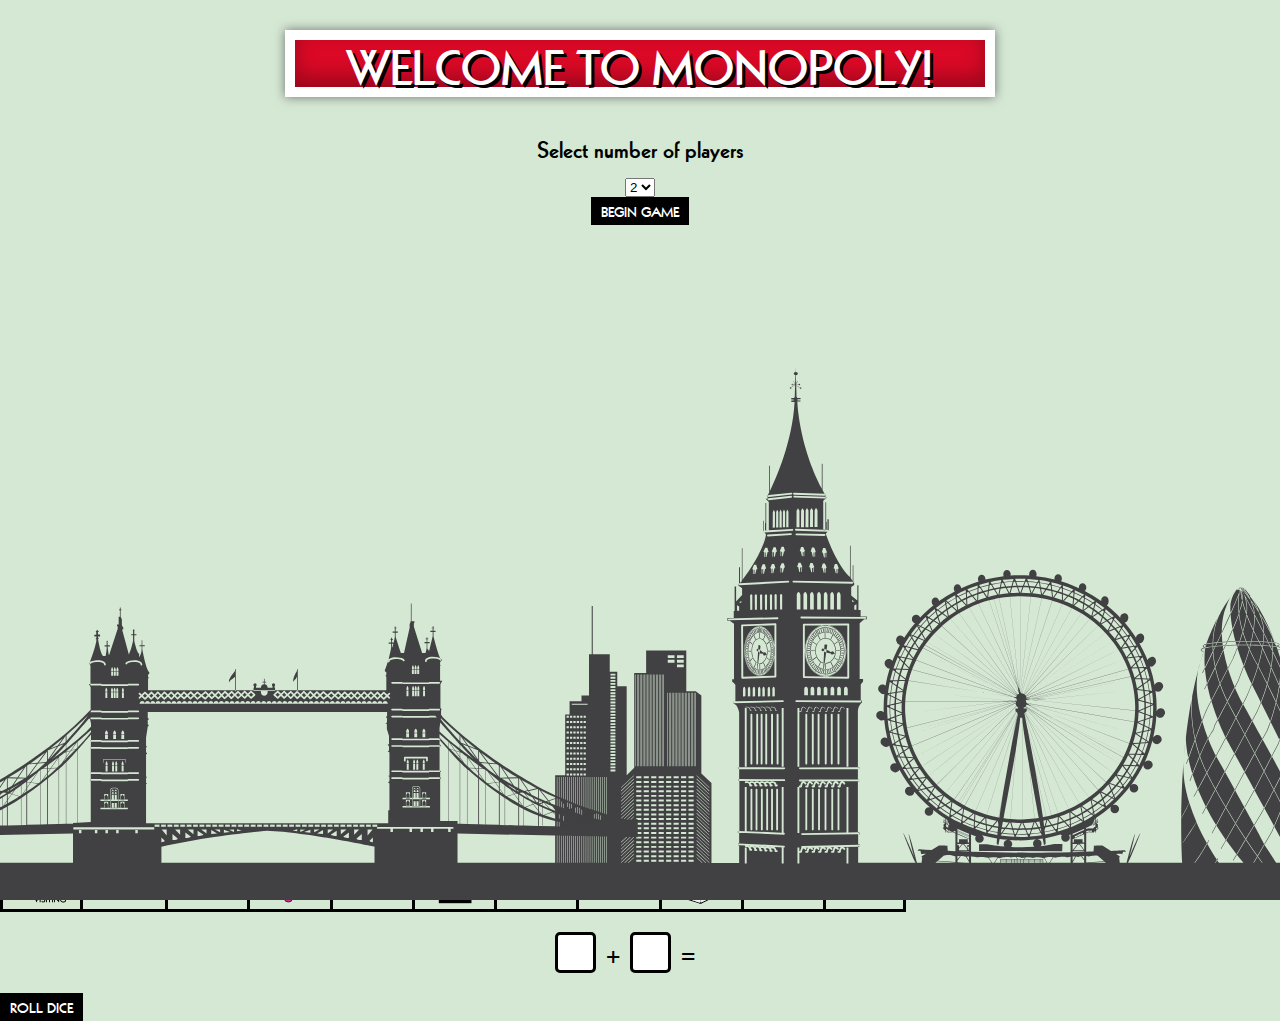
<file: index.html>
<!DOCTYPE html>
<html>
  <head>
    <meta charset="UTF-8">
    <title>Monopoly</title>
    <meta name="description" content="">
    <meta name="viewport" content="width=device-width,initial-scale=1,user-scalable=no">
    <!--<link rel="icon" href="favicon.png" type="image/x-icon"/>-->
    <link rel="stylesheet" href="style.css" type="text/css">
    

    

  </head>

  <body>

    <div id="board">
      <div class="row" id="south"></div>
      <div class="row" id="west"></div>
      <div class="row" id="north"></div>
      <div class="row" id="east"></div>

      <div id="token" class="token" position="0" area="south"></div>
    </div>

    <div id="dice-roll">
      <div id="dice-1" class="dice"></div>
      <span> + </span>
      <div id="dice-2" class="dice"></div>
      <span> = </span>
      <div>
        <span id="dice-total"></div>
      </div>
    </div>
    <span id="doubles" style="min-height: 2em;"></span>
    <button id="dice-roll-button">Roll dice</button>

    </div>


    <div id="jail-overlay">
      <div class="bars"></div>
      <div class="bars"></div>
    </div>


    <div id="new-player-overlay">
      <h1>WELCOME TO MONOPOLY!</h1>
      <p>Select number of players</p>
      <select id="no-of-players">
        <option value="2">2</option>
        <option value="3">3</option>
        <option value="4">4</option>
      </select>
      <button onclick=createPlayers()>Begin game</button>
    </div>

    <div id="player-summary">

    </div>
    
    <div id="popup">
      <div id="popup-inner">
        <img id="popup-close" src="images/close.svg">
        <div id="popup-message">Default popup message</div>
      </div>
    </div>

    <script src="monopoly.js"></script>
  </body>
</html>
</file>
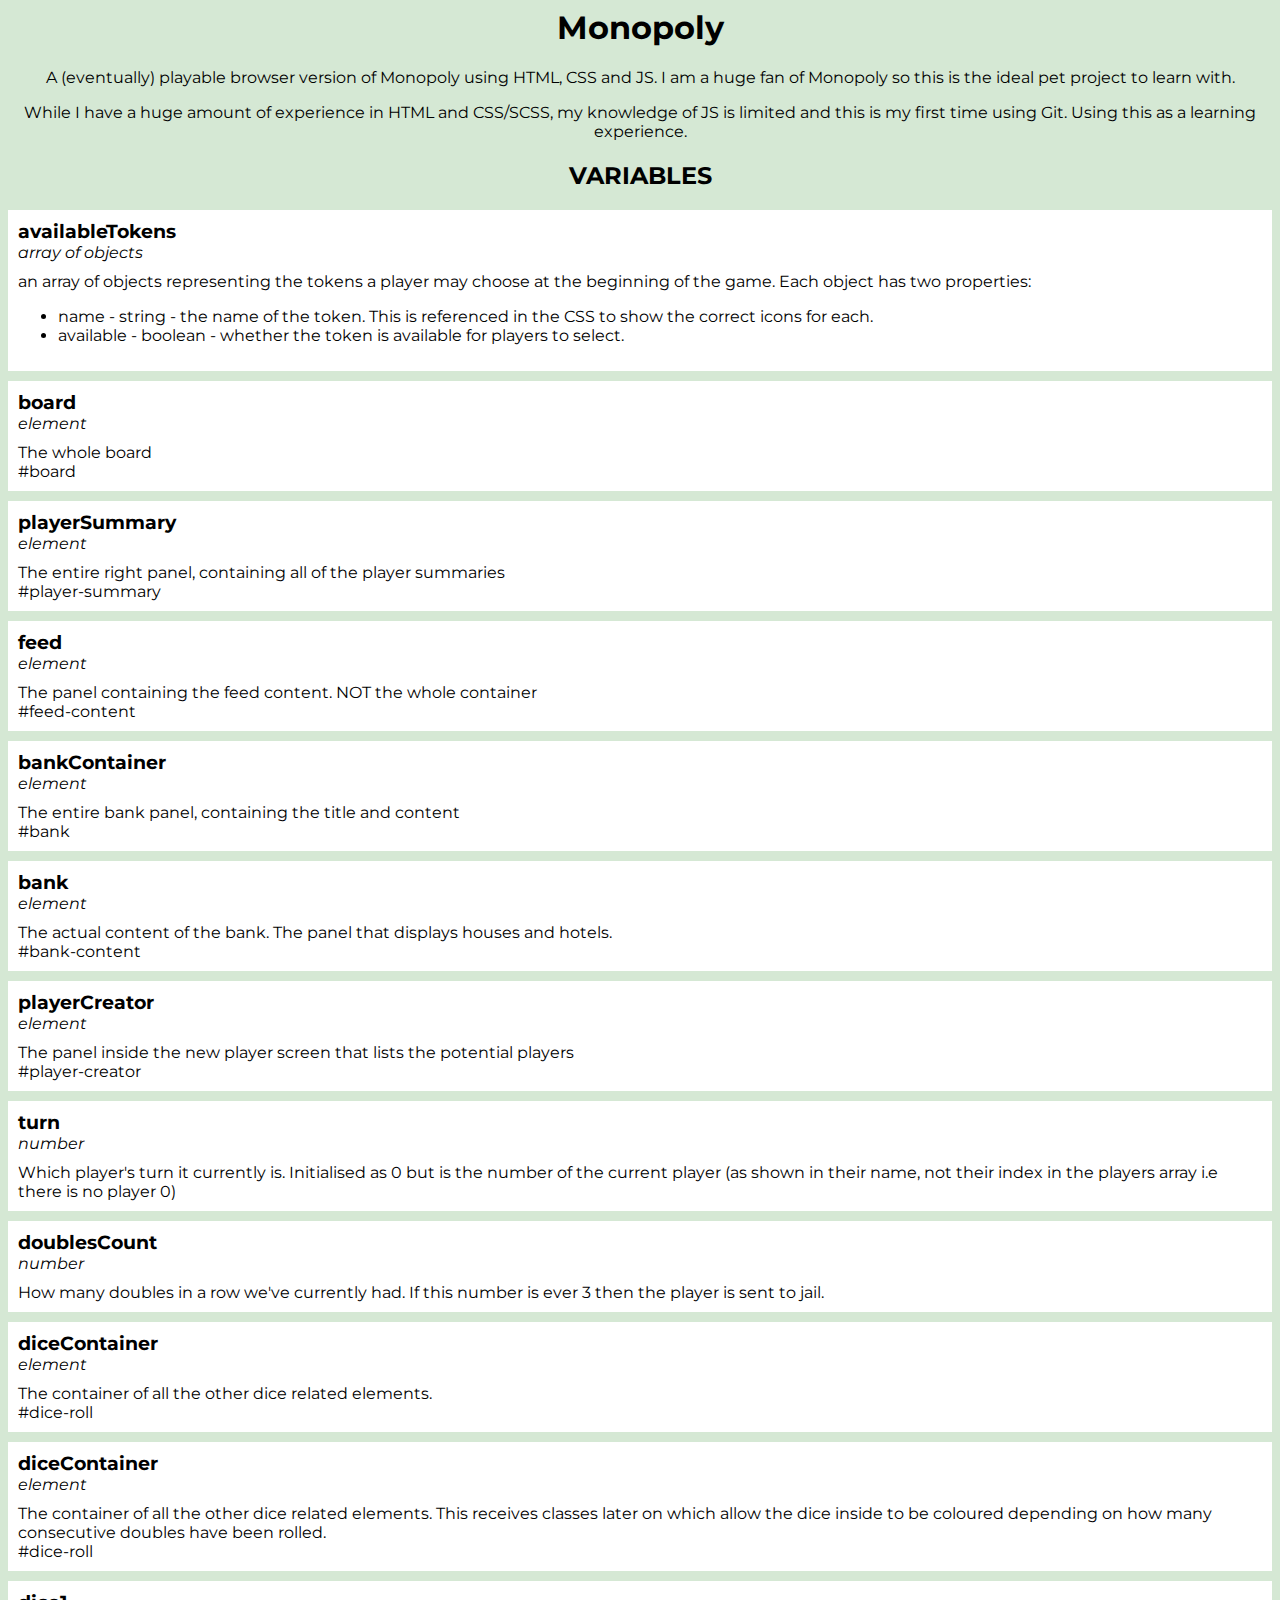
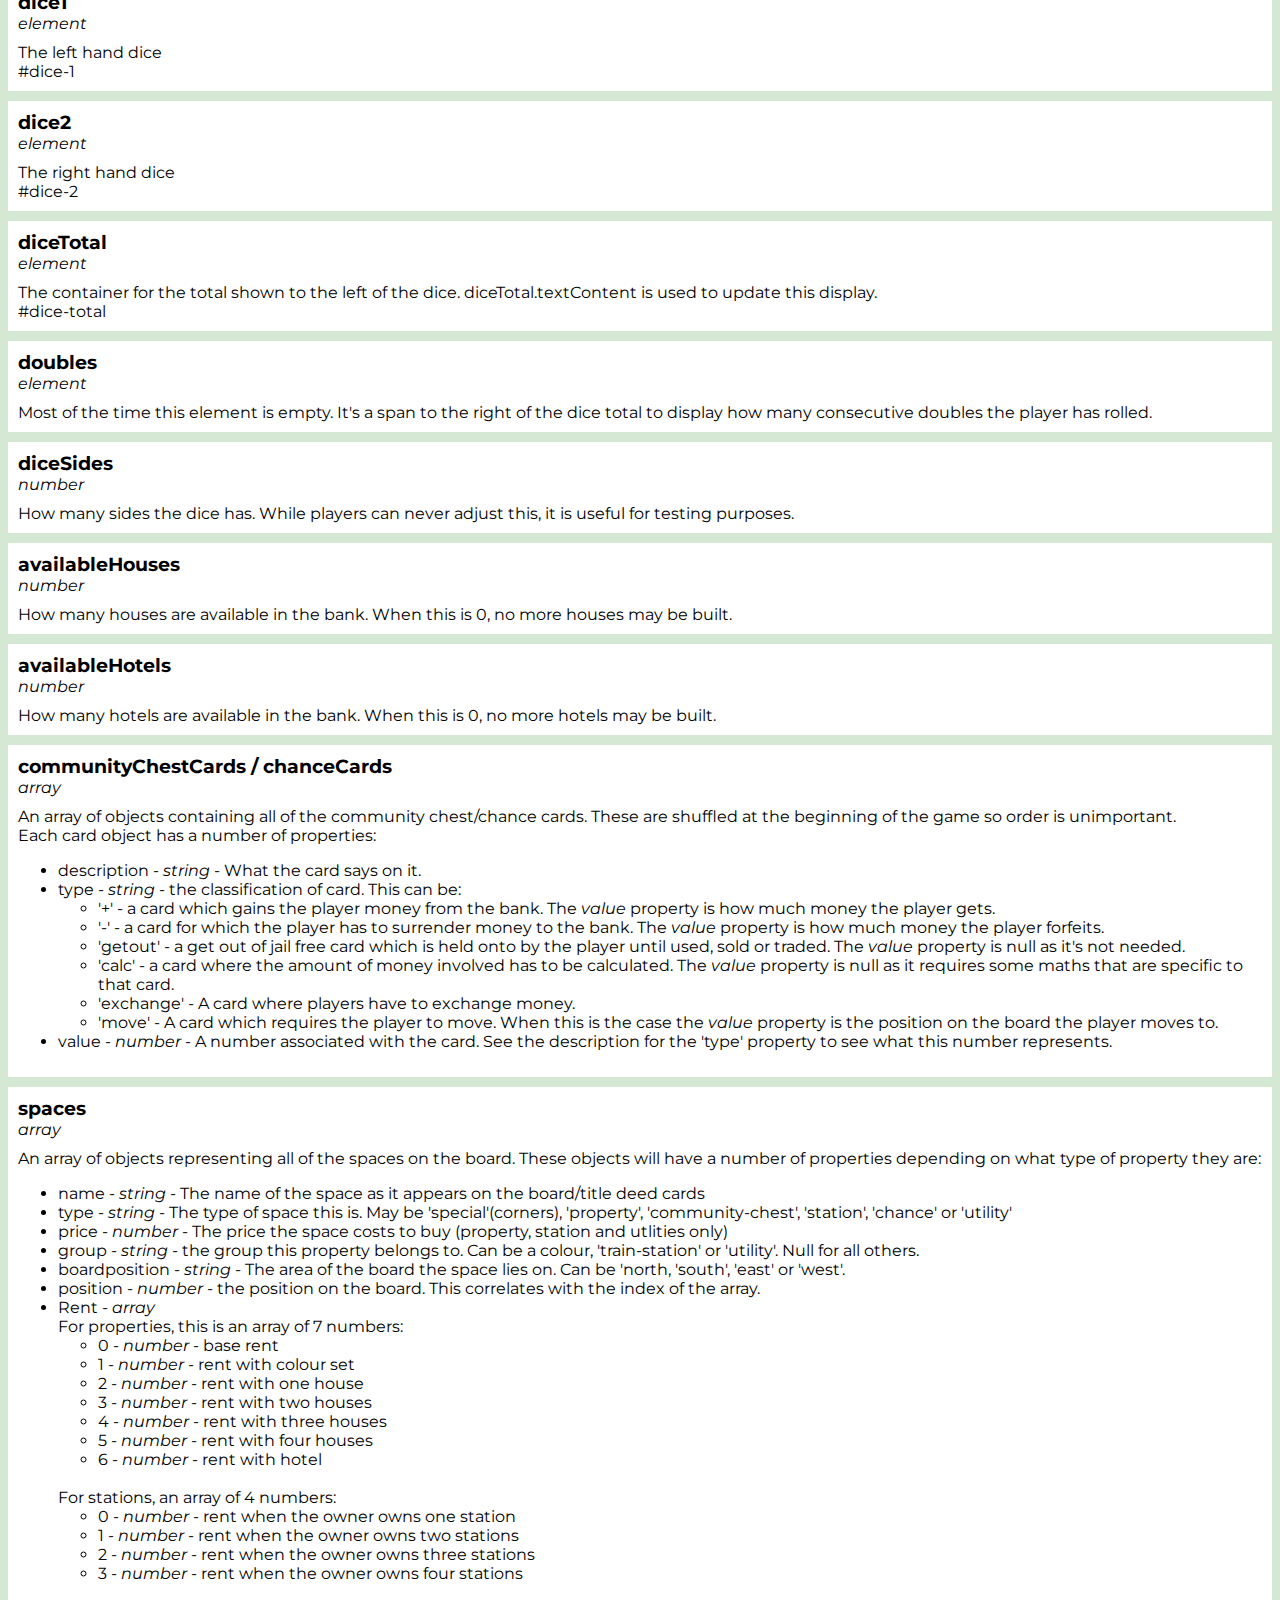
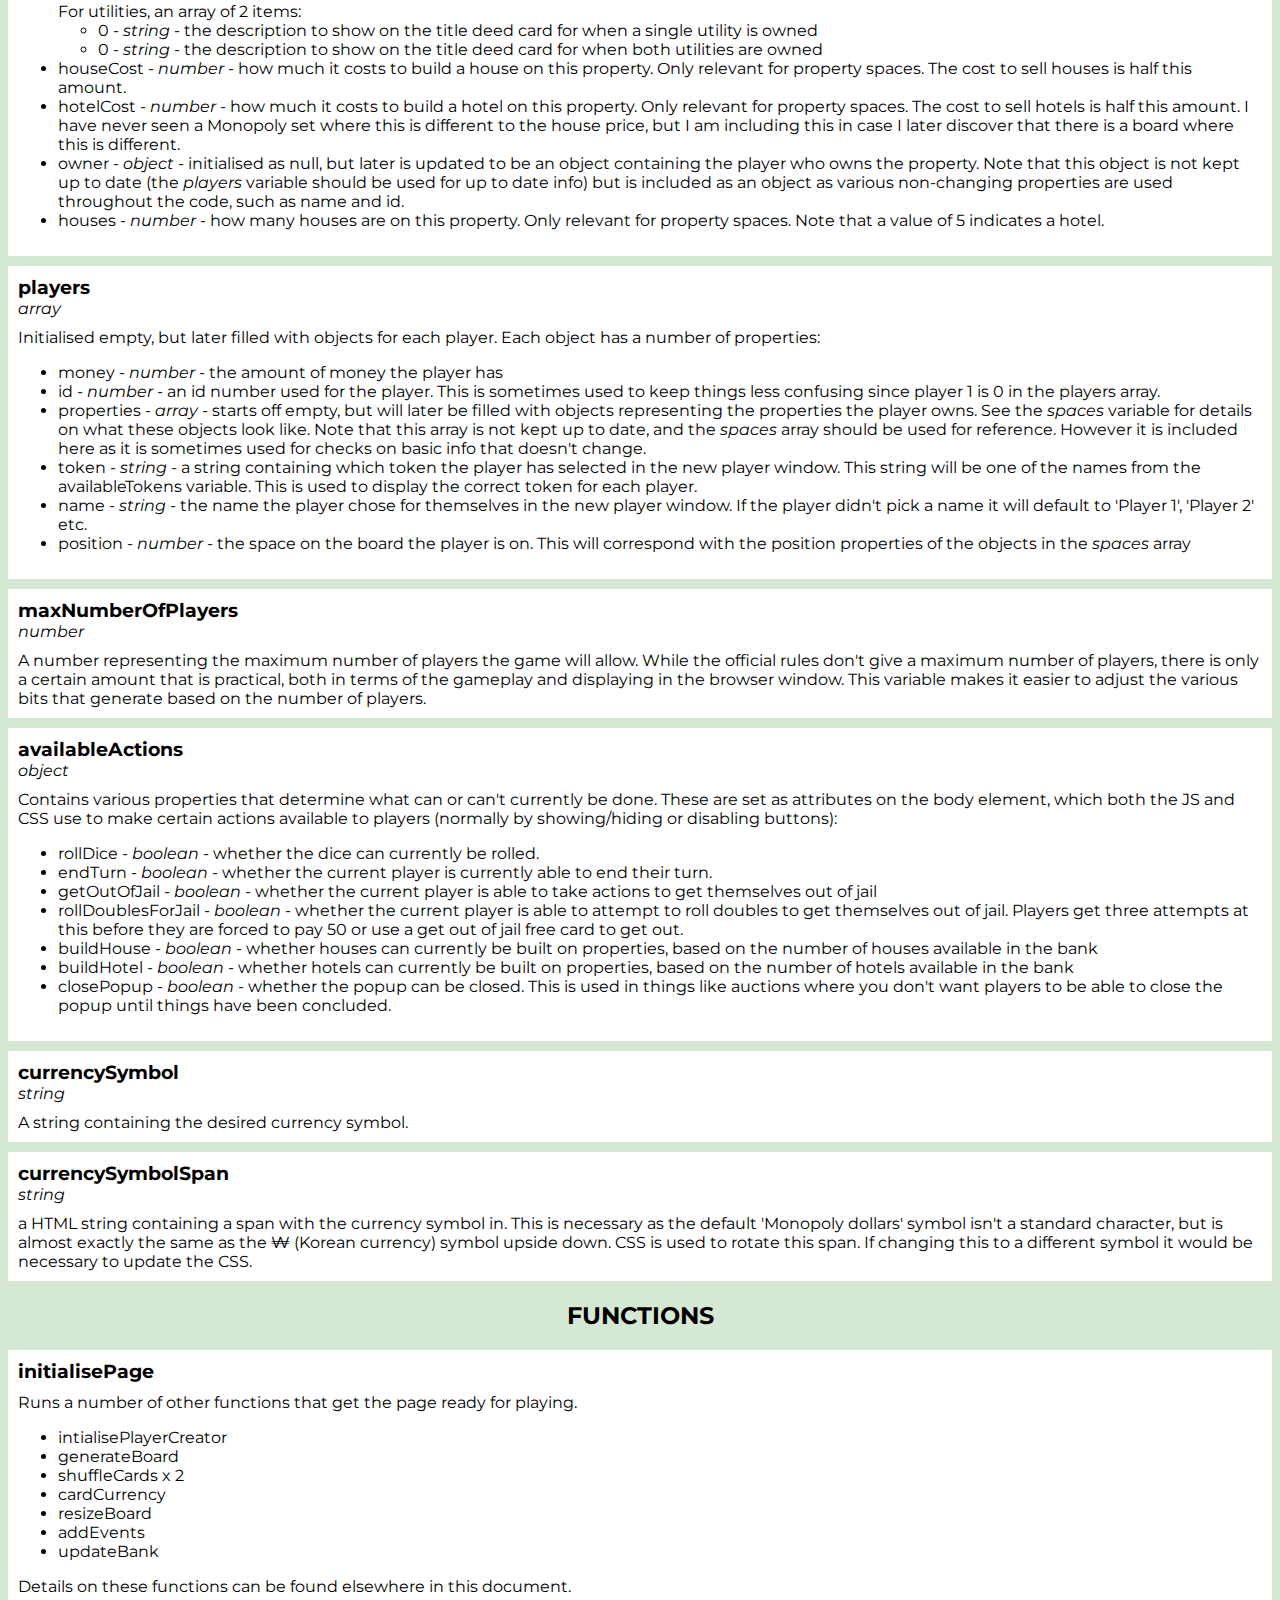
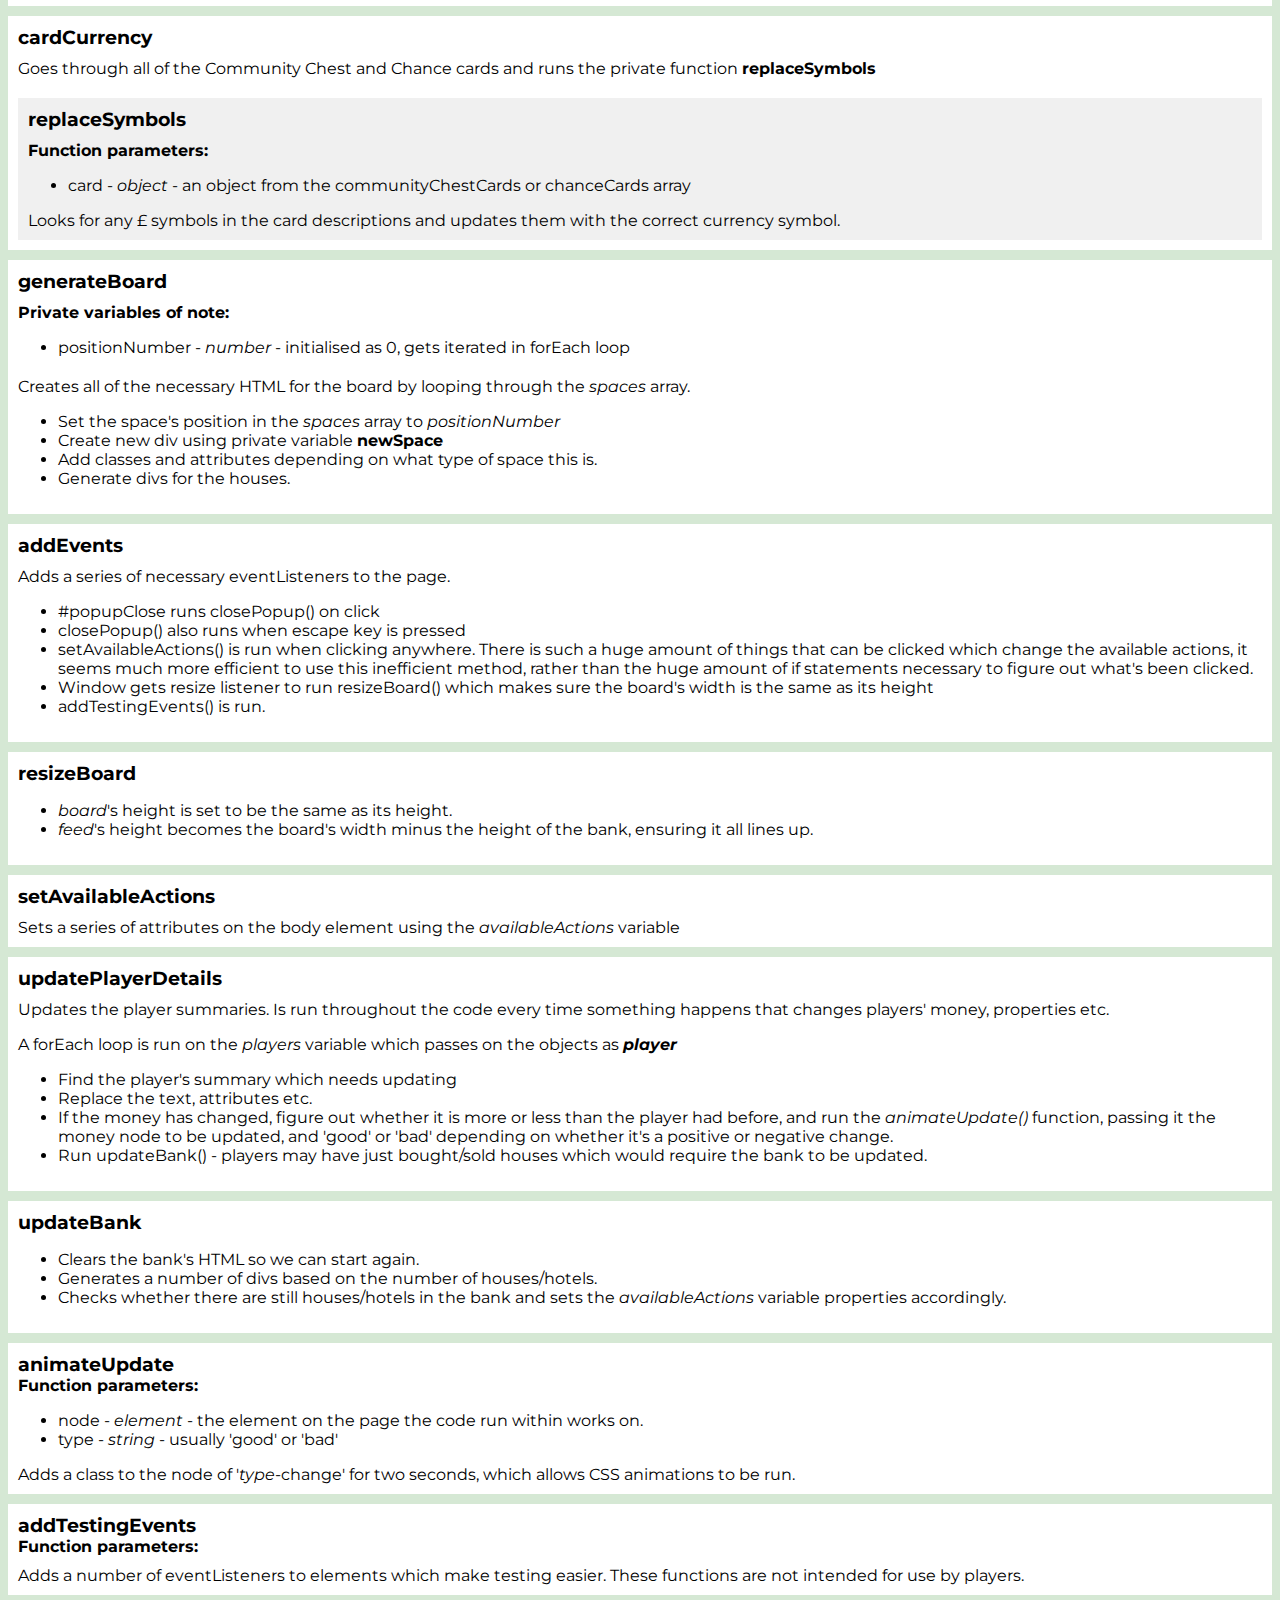
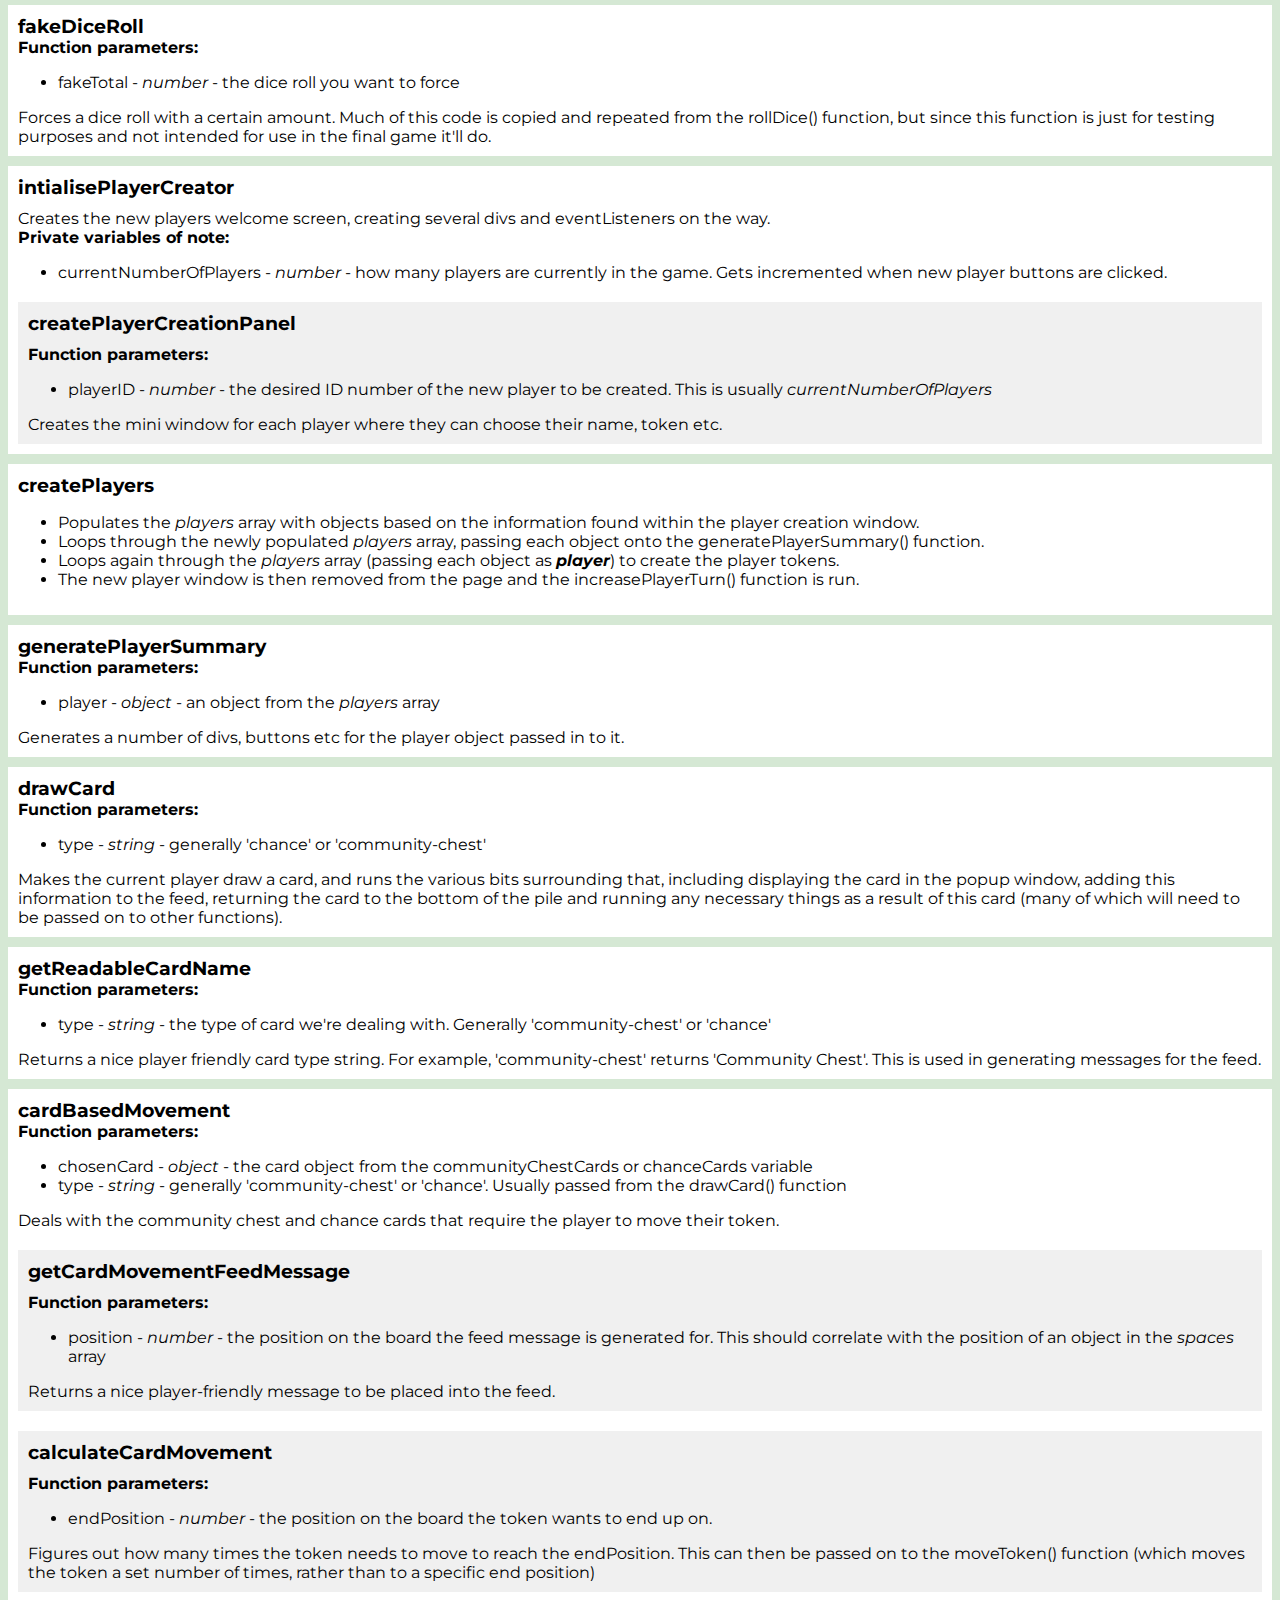
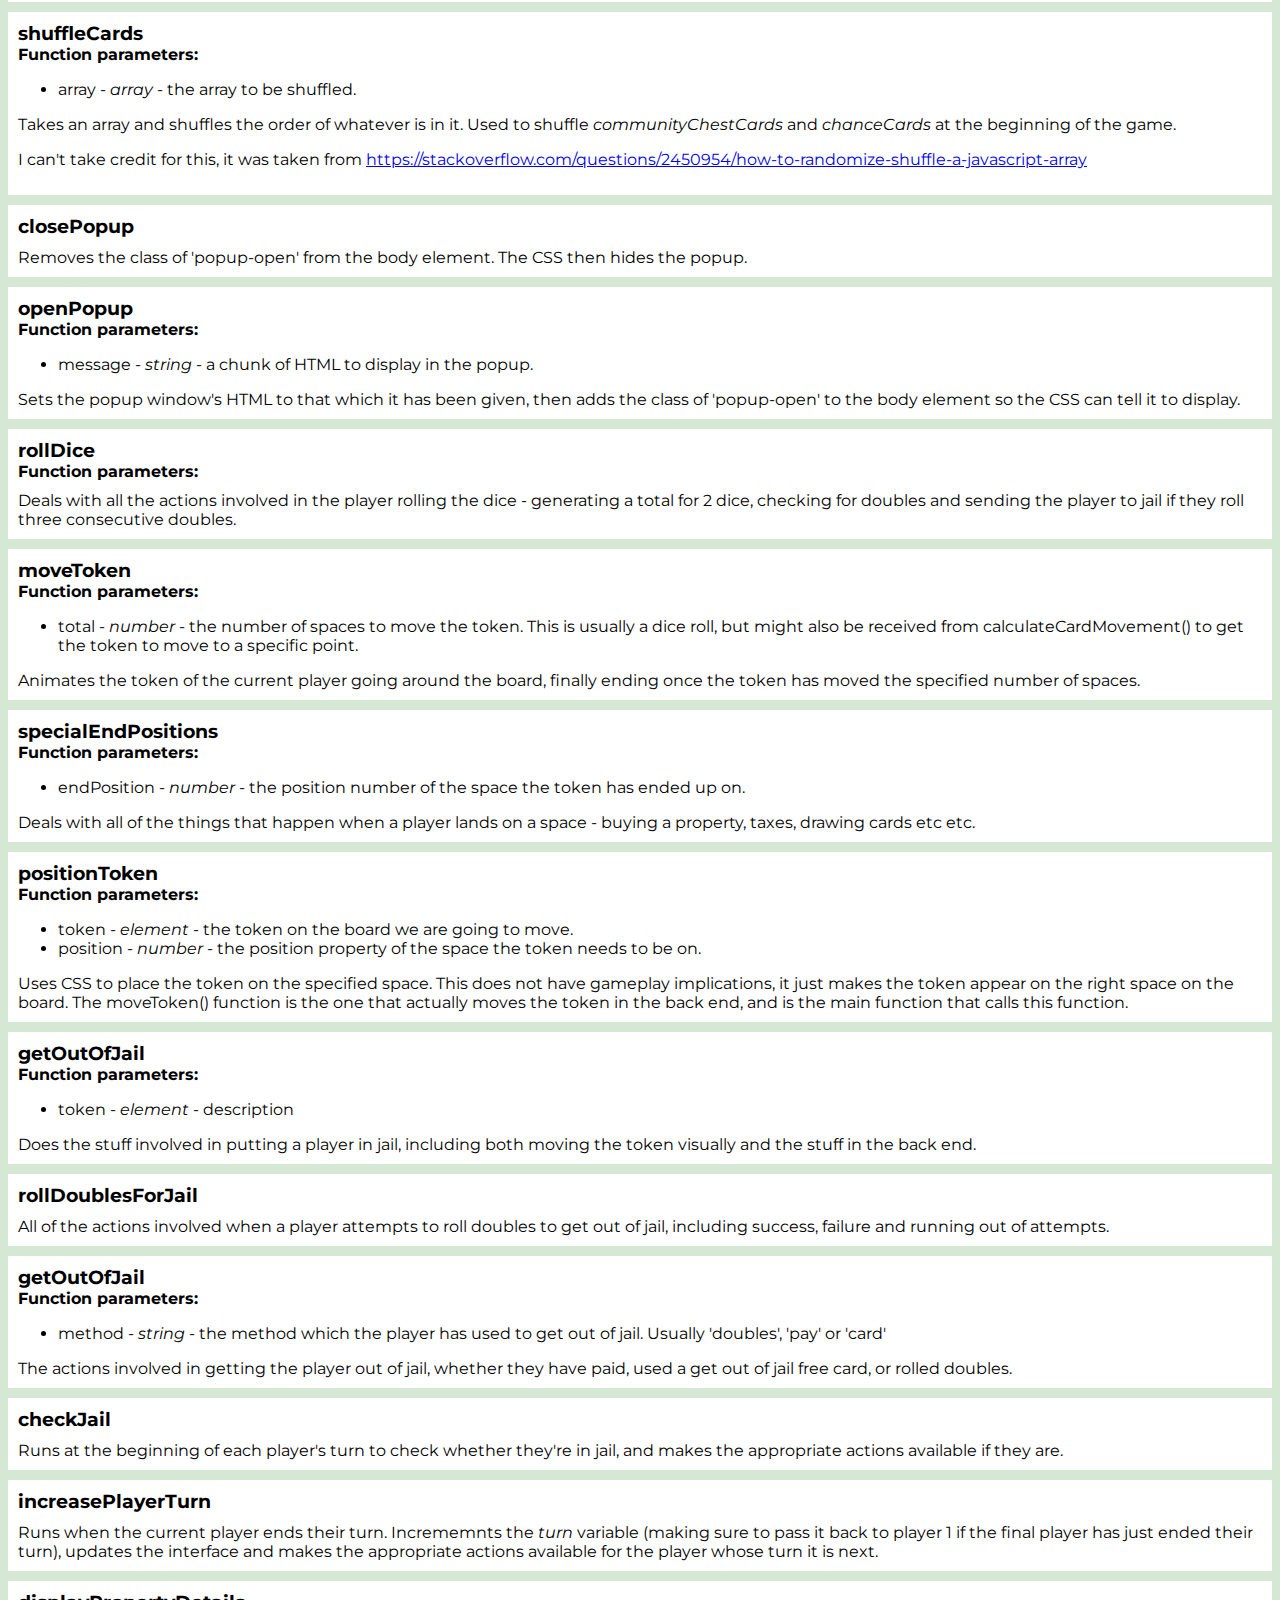
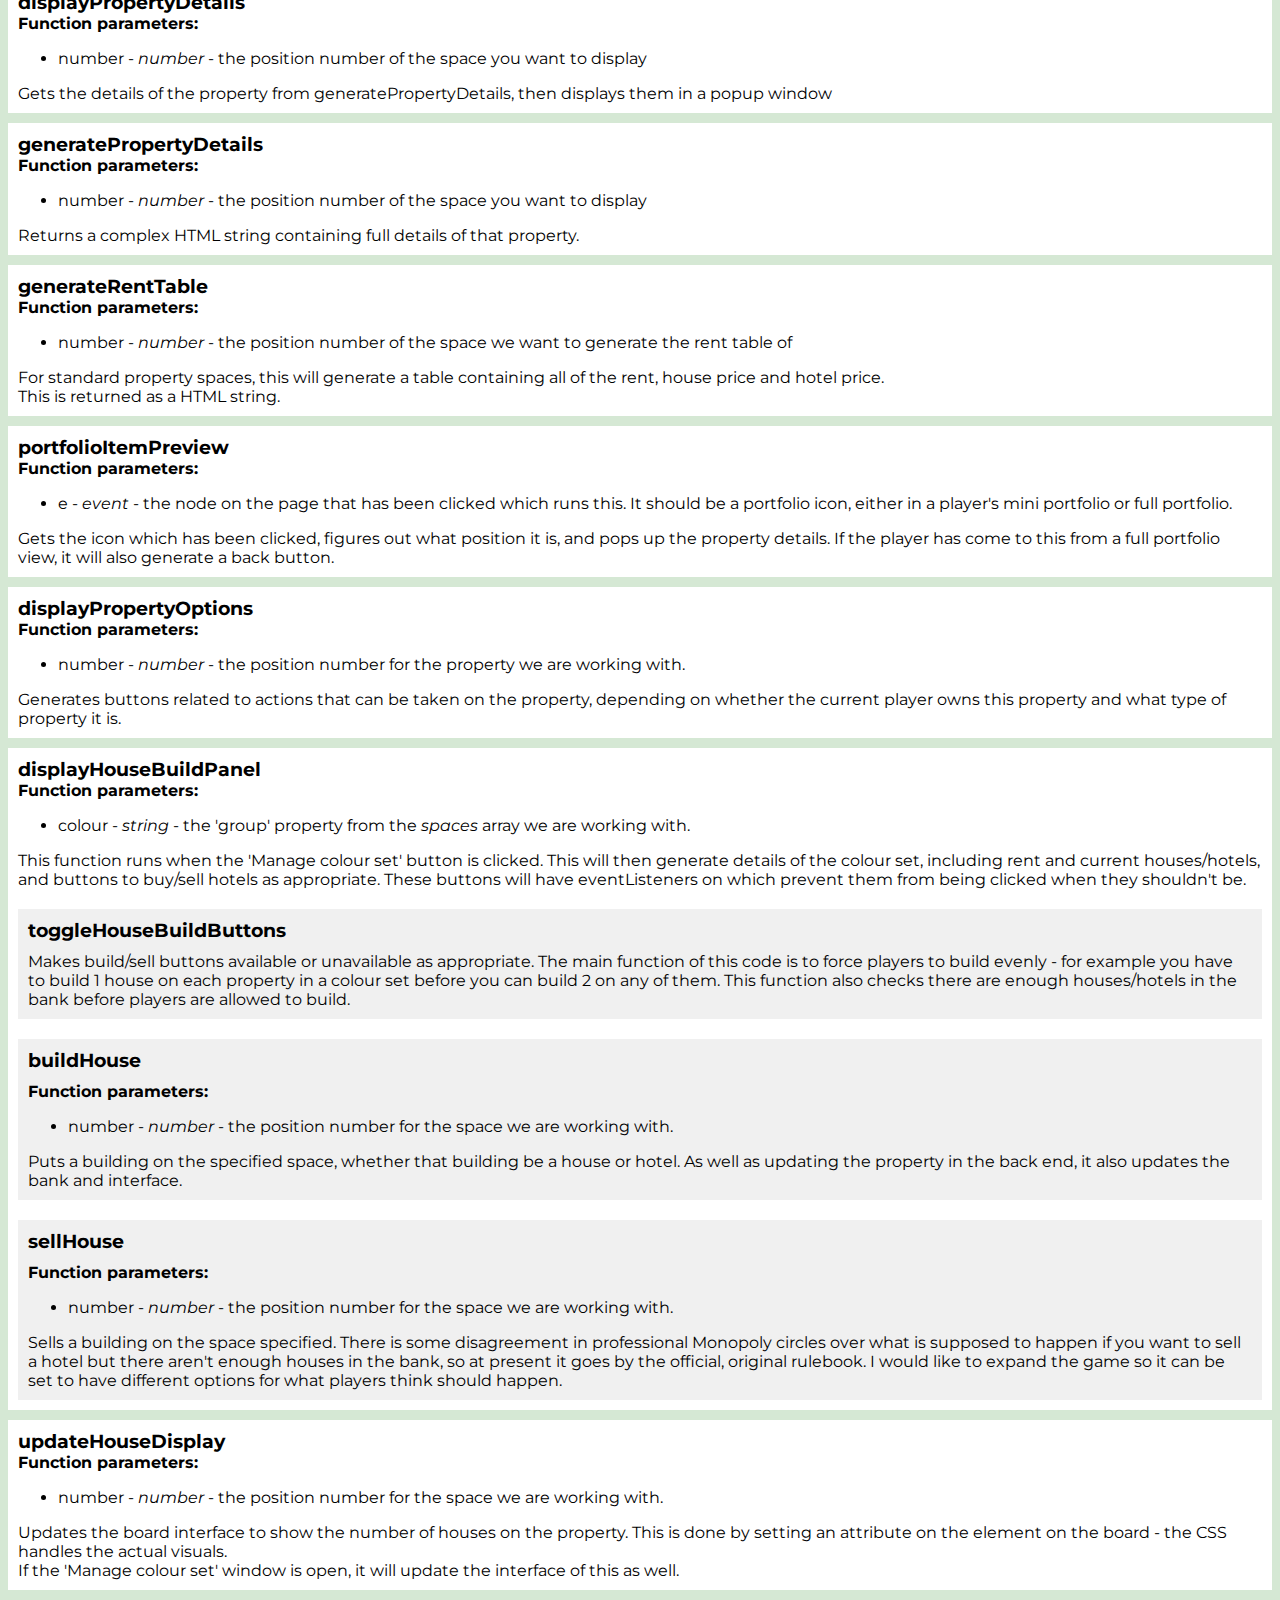
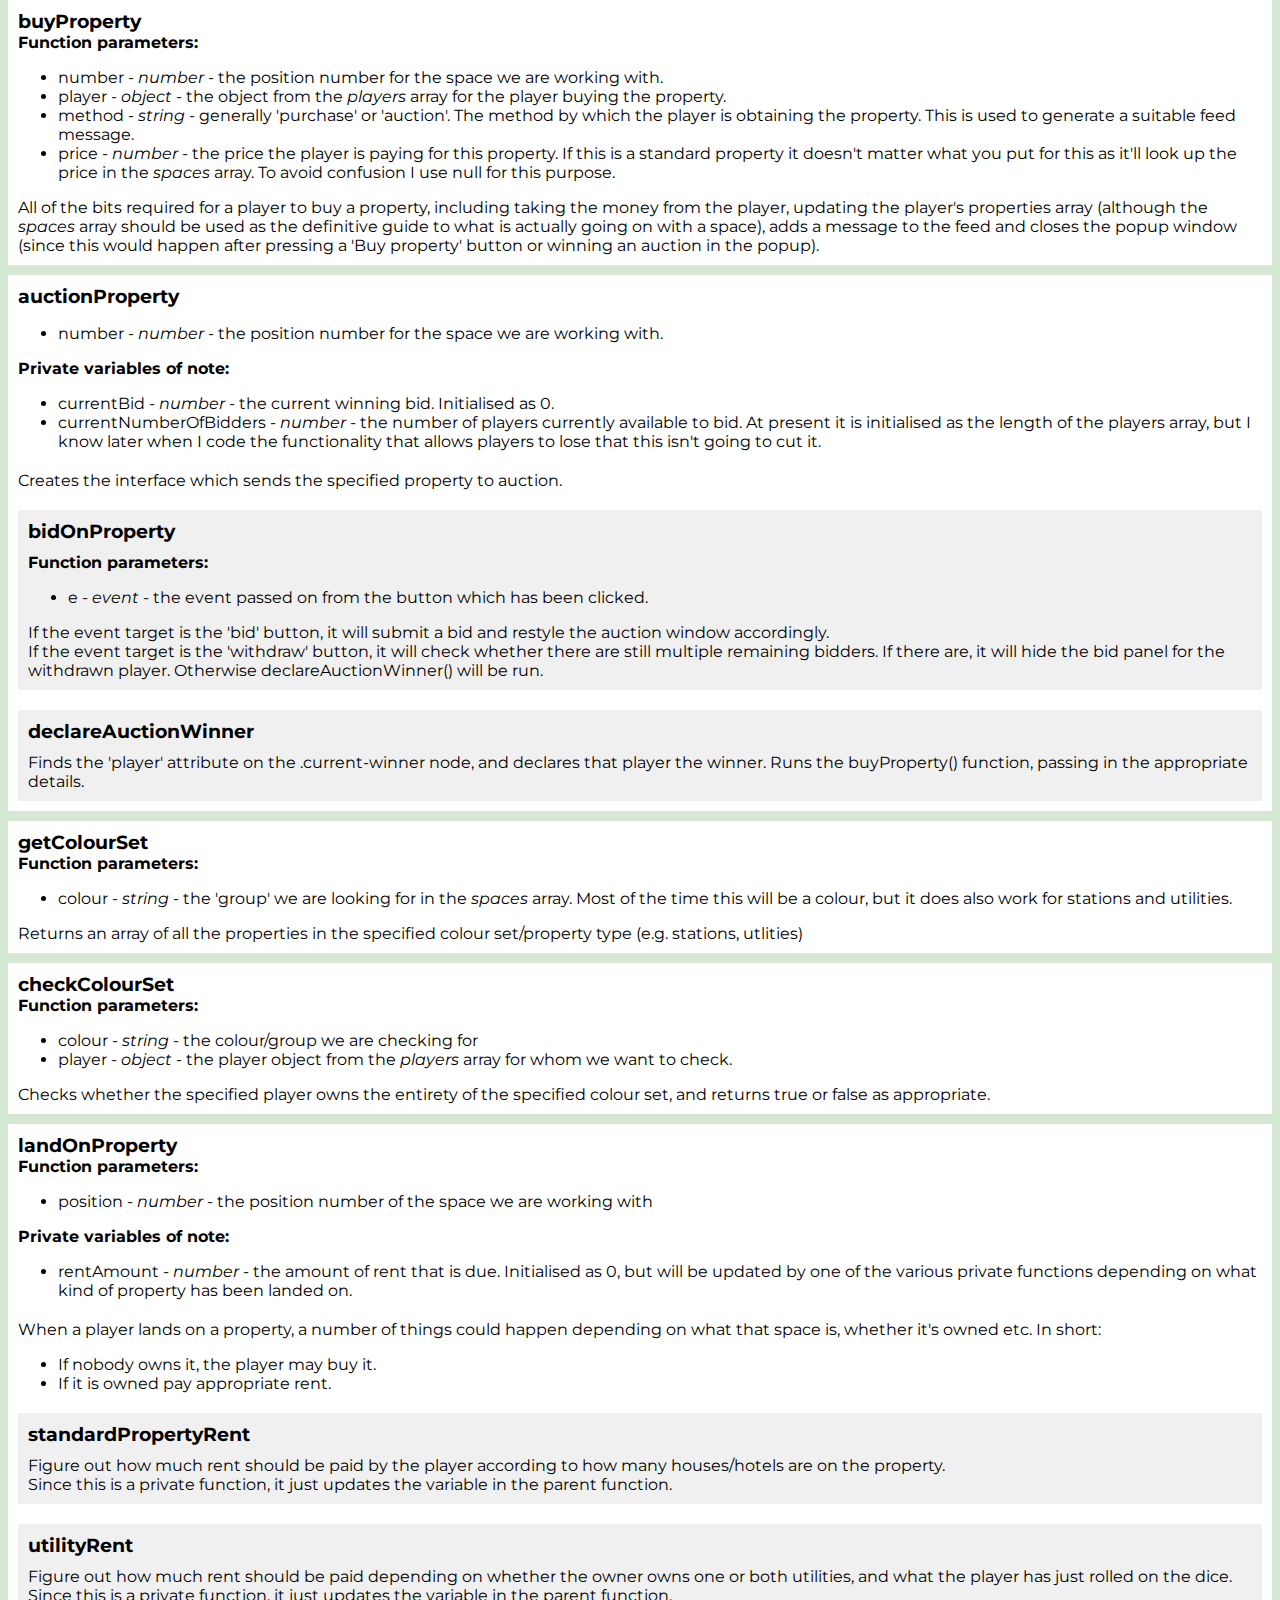
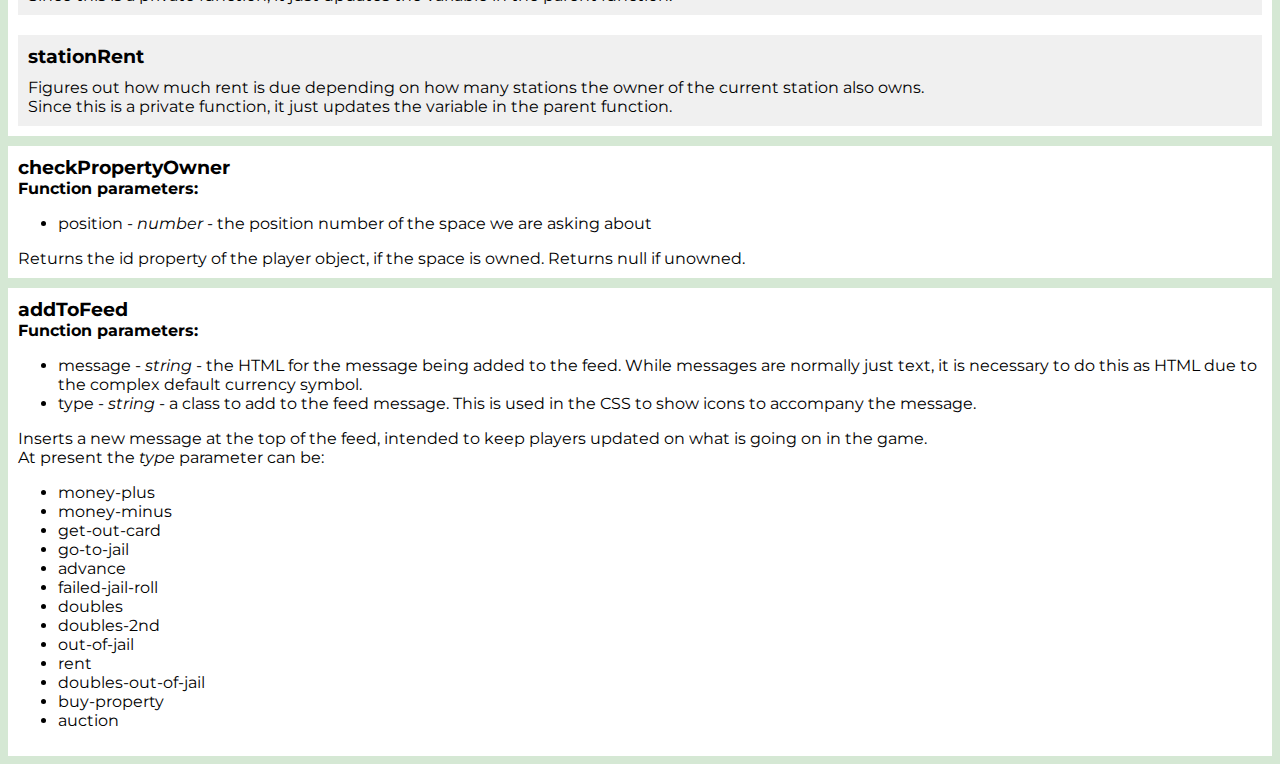
<file: README.html>
<html>
      <head>
        <meta charset="UTF-8">
        <title>README.md</title>
        <link rel="preconnect" href="https://fonts.gstatic.com">
        <link href="https://fonts.googleapis.com/css2?family=Montserrat:wght@400;600&display=swap" rel="stylesheet">

        <style>

          body{
            background: #d5e8d4;
            color: #000;
            font-family: 'Montserrat', sans-serif;
          }

          header, h2{
            text-align: center;
          }

          header, main{
            max-width: 1344px;
            float: none;
            margin: 0 auto;
          }



          .variable,
          .function{
            background: #fff;
            padding: 10px;
            margin-top: 10px;
          }

          .variable-name,
          .function-name{
            font-weight: bold;
            margin: 0;
          }

          .variable-type{
            font-style: italic;
            margin-bottom: 0;
          }

          .variable-description,
          .function-description{
            margin-top: 10px;
          }

          h4{
            margin: 0;
          }

          h5{
            font-size: 1em;
            margin: 0;
          }

          .private-function .function-name{
            font-size: 1.17em;
            margin-bottom: 10px;
          }

          .private-function{
            padding: 10px;
            background: #f0f0f0;
            margin: 20px 0 0;
          }

          .private-variable{
            margin-bottom: 20px;
          }

        </style>


      </head>

      <body>

        <header>        
          <h1 id="monopoly">Monopoly</h1>
          <p> A (eventually) playable browser version of Monopoly using HTML, CSS and JS. I am a huge fan of Monopoly so this is the ideal pet project to learn with.</p>
          <p> While I have a huge amount of experience in HTML and CSS/SCSS, my knowledge of JS is limited and this is my first time using Git. Using this as a learning experience.</p>
        </header>

        <main>

<h2>VARIABLES</h2>



<div id="variable-container">

<div class="variable">
  <h3 class="variable-name">availableTokens</h3>
  <div class="variable-type">array of objects</div>
  <div class="variable-description">
    an array of objects representing the tokens a player may choose at the beginning of the game. Each object has two properties:
    <ul>
      <li>name - string - the name of the token. This is referenced in the CSS to show the correct icons for each.</li>
      <li>available - boolean - whether the token is available for players to select.</li>
    </ul>
  </div>
</div>

<div class="variable">
  <h3 class="variable-name">board</h3>
  <div class="variable-type">element</div>
  <div class="variable-description">
    The whole board<br>
    #board
  </div>
</div>

<div class="variable">
  <h3 class="variable-name">playerSummary</h3>
  <div class="variable-type">element</div>
  <div class="variable-description">
    The entire right panel, containing all of the player summaries<br>
    #player-summary
  </div>
</div>

<div class="variable">
  <h3 class="variable-name">feed</h3>
  <div class="variable-type">element</div>
  <div class="variable-description">
    The panel containing the feed content. NOT the whole container<br>
    #feed-content
  </div>
</div>

<div class="variable">
  <h3 class="variable-name">bankContainer</h3>
  <div class="variable-type">element</div>
  <div class="variable-description">
    The entire bank panel, containing the title and content<br>
    #bank
  </div>
</div>

<div class="variable">
  <h3 class="variable-name">bank</h3>
  <div class="variable-type">element</div>
  <div class="variable-description">
    The actual content of the bank. The panel that displays houses and hotels.<br>
    #bank-content
  </div>
</div>

<div class="variable">
  <h3 class="variable-name">playerCreator</h3>
  <div class="variable-type">element</div>
  <div class="variable-description">
    The panel inside the new player screen that lists the potential players<br>
    #player-creator
  </div>
</div>


<div class="variable">
  <h3 class="variable-name">turn</h3>
  <div class="variable-type">number</div>
  <div class="variable-description">
    Which player's turn it currently is. Initialised as 0 but is the number of the current player (as shown in their name, not their index in the players array i.e there is no player 0)
  </div>
</div>

<div class="variable">
  <h3 class="variable-name">doublesCount</h3>
  <div class="variable-type">number</div>
  <div class="variable-description">
    How many doubles in a row we've currently had. If this number is ever 3 then the player is sent to jail.
  </div>
</div>

<div class="variable">
  <h3 class="variable-name">diceContainer</h3>
  <div class="variable-type">element</div>
  <div class="variable-description">
    The container of all the other dice related elements.<br>
    #dice-roll
  </div>
</div>

<div class="variable">
  <h3 class="variable-name">diceContainer</h3>
  <div class="variable-type">element</div>
  <div class="variable-description">
    The container of all the other dice related elements. This receives classes later on which allow the dice inside to be coloured depending on how many consecutive doubles have been rolled.<br>
    #dice-roll
  </div>
</div>

<div class="variable">
  <h3 class="variable-name">dice1</h3>
  <div class="variable-type">element</div>
  <div class="variable-description">
    The left hand dice<br>
    #dice-1
  </div>
</div>

<div class="variable">
  <h3 class="variable-name">dice2</h3>
  <div class="variable-type">element</div>
  <div class="variable-description">
    The right hand dice<br>
    #dice-2
  </div>
</div>

<div class="variable">
  <h3 class="variable-name">diceTotal</h3>
  <div class="variable-type">element</div>
  <div class="variable-description">
    The container for the total shown to the left of the dice. diceTotal.textContent is used to update this display.<br>
    #dice-total
  </div>
</div>

<div class="variable">
  <h3 class="variable-name">doubles</h3>
  <div class="variable-type">element</div>
  <div class="variable-description">
    Most of the time this element is empty. It's a span to the right of the dice total to display how many consecutive doubles the player has rolled.
  </div>
</div>

<div class="variable">
  <h3 class="variable-name">diceSides</h3>
  <div class="variable-type">number</div>
  <div class="variable-description">
    How many sides the dice has. While players can never adjust this, it is useful for testing purposes.
  </div>
</div>

<div class="variable">
  <h3 class="variable-name">availableHouses</h3>
  <div class="variable-type">number</div>
  <div class="variable-description">
    How many houses are available in the bank. When this is 0, no more houses may be built.
  </div>
</div>

<div class="variable">
  <h3 class="variable-name">availableHotels</h3>
  <div class="variable-type">number</div>
  <div class="variable-description">
    How many hotels are available in the bank. When this is 0, no more hotels may be built.
  </div>
</div>

<div class="variable">
  <h3 class="variable-name">communityChestCards / chanceCards</h3>
  <div class="variable-type">array</div>
  <div class="variable-description">
    An array of objects containing all of the community chest/chance cards. These are shuffled at the beginning of the game so order is unimportant.<br>
    Each card object has a number of properties:
    <ul>
      <li>description - <i>string</i> - What the card says on it.</li>
      <li>
        type - <i>string</i> - the classification of card. This can be:
        <ul>
          <li>'+' - a card which gains the player money from the bank. The <i>value</i> property is how much money the player gets.</li>
          <li>'-' - a card for which the player has to surrender money to the bank. The <i>value</i> property is how much money the player forfeits.</li>
          <li>'getout' - a get out of jail free card which is held onto by the player until used, sold or traded. The <i>value</i> property is null as it's not needed.</li>
          <li>'calc' - a card where the amount of money involved has to be calculated. The <i>value</i> property is null as it requires some maths that are specific to that card.</li>
          <li>'exchange' - A card where players have to exchange money.</li>
          <li>'move' - A card which requires the player to move. When this is the case the <i>value</i> property is the position on the board the player moves to.</value></li>
        </ul>
      </li>
      <li>value - <i>number</i> - A number associated with the card. See the description for the 'type' property to see what this number represents.</li>
    </ul>
  </div>
</div>

<div class="variable">
  <h3 class="variable-name">spaces</h3>
  <div class="variable-type">array</div>
  <div class="variable-description">
    An array of objects representing all of the spaces on the board. These objects will have a number of properties depending on what type of property they are:
    <ul>
      <li>name - <i>string</i> - The name of the space as it appears on the board/title deed cards</li>
      <li>type - <i>string</i> - The type of space this is. May be 'special'(corners), 'property', 'community-chest', 'station', 'chance' or 'utility'</li>
      <li>price - <i>number</i> - The price the space costs to buy (property, station and utlities only)</li>
      <li>group - <i>string</i> - the group this property belongs to. Can be a colour, 'train-station' or 'utility'. Null for all others.</li>
      <li>boardposition - <i>string</i> - The area of the board the space lies on. Can be 'north, 'south', 'east' or 'west'.</li>
      <li>position - <i>number</i> - the position on the board. This correlates with the index of the array.</li>
      <li>
        Rent - <i>array</i>
        <br>For properties, this is an array of 7 numbers:
        <ul>
          <li>0 - <i>number</i> - base rent</li>
          <li>1 - <i>number</i> - rent with colour set</li>
          <li>2 - <i>number</i> - rent with one house</li>
          <li>3 - <i>number</i> - rent with two houses</li>
          <li>4 - <i>number</i> - rent with three houses</li>
          <li>5 - <i>number</i> - rent with four houses</li>
          <li>6 - <i>number</i> - rent with hotel</li>
        </ul>
        <br> For stations, an array of 4 numbers:
        <ul>
          <li>0 - <i>number</i> - rent when the owner owns one station</li>
          <li>1 - <i>number</i> - rent when the owner owns two stations</li>
          <li>2 - <i>number</i> - rent when the owner owns three stations</li>
          <li>3 - <i>number</i> - rent when the owner owns four stations</li>
        </ul>
        <br>For utilities, an array of 2 items:
        <ul>
          <li>0 - <i>string</i> - the description to show on the title deed card for when a single utility is owned</li>
          <li>0 - <i>string</i> - the description to show on the title deed card for when both utilities are owned</li>
        </ul>
      </li>
      <li>houseCost - <i>number</i> - how much it costs to build a house on this property. Only relevant for property spaces. The cost to sell houses is half this amount.</li>
      <li>hotelCost - <i>number</i> - how much it costs to build a hotel on this property. Only relevant for property spaces. The cost to sell hotels is half this amount. I have never seen a Monopoly set where this is different to the house price, but I am including this in case I later discover that there is a board where this is different.</li>
      <li>owner - <i>object</i> - initialised as null, but later is updated to be an object containing the player who owns the property. Note that this object is not kept up to date (the <i>players</i> variable should be used for up to date info) but is included as an object as various non-changing properties are used throughout the code, such as name and id.</li>
      <li>houses - <i>number</i> - how many houses are on this property. Only relevant for property spaces. Note that a value of 5 indicates a hotel.</li>
    </ul>
  </div>
</div>

<div class="variable">
  <h3 class="variable-name">players</h3>
  <div class="variable-type">array</div>
  <div class="variable-description">
    Initialised empty, but later filled with objects for each player. Each object has a number of properties:
    <ul>
      <li>money - <i>number</i> - the amount of money the player has</li>
      <li>id - <i>number</i> - an id number used for the player. This is sometimes used to keep things less confusing since player 1 is 0 in the players array.</li>
      <li>properties - <i>array</i> - starts off empty, but will later be filled with objects representing the properties the player owns. See the <i>spaces</i> variable for details on what these objects look like. Note that this array is not kept up to date, and the <i>spaces</i> array should be used for reference. However it is included here as it is sometimes used for checks on basic info that doesn't change.</li>
      <li>token - <i>string</i> - a string containing which token the player has selected in the new player window. This string will be one of the names from the availableTokens variable. This is used to display the correct token for each player.</li>
      <li>name - <i>string</i> - the name the player chose for themselves in the new player window. If the player didn't pick a name it will default to 'Player 1', 'Player 2' etc.</li>
      <li>position - <i>number</i> - the space on the board the player is on. This will correspond with the position properties of the objects in the <i>spaces</i> array</li>
    </ul>
  </div>
</div>

<div class="variable">
  <h3 class="variable-name">maxNumberOfPlayers</h3>
  <div class="variable-type">number</div>
  <div class="variable-description">
    A number representing the maximum number of players the game will allow. While the official rules don't give a maximum number of players, there is only a certain amount that is practical, both in terms of the gameplay and displaying in the browser window. This variable makes it easier to adjust the various bits that generate based on the number of players.
  </div>
</div>

<div class="variable">
  <h3 class="variable-name">availableActions</h3>
  <div class="variable-type">object</div>
  <div class="variable-description">
    Contains various properties that determine what can or can't currently be done. These are set as attributes on the body element, which both the JS and CSS use to make certain actions available to players (normally by showing/hiding or disabling buttons):
    <ul>
      <li>rollDice - <i>boolean</i> - whether the dice can currently be rolled.</li>
      <li>endTurn - <i>boolean</i> - whether the current player is currently able to end their turn.</li>
      <li>getOutOfJail - <i>boolean</i> - whether the current player is able to take actions to get themselves out of jail</li>
      <li>rollDoublesForJail - <i>boolean</i> - whether the current player is able to attempt to roll doubles to get themselves out of jail. Players get three attempts at this before they are forced to pay 50 or use a get out of jail free card to get out.</li>
      <li>buildHouse - <i>boolean</i> - whether houses can currently be built on properties, based on the number of houses available in the bank</li>
      <li>buildHotel - <i>boolean</i> - whether hotels can currently be built on properties, based on the number of hotels available in the bank</li>
      <li>closePopup - <i>boolean</i> - whether the popup can be closed. This is used in things like auctions where you don't want players to be able to close the popup until things have been concluded.</li>
    </ul>
  </div>
</div>

<div class="variable">
  <h3 class="variable-name">currencySymbol</h3>
  <div class="variable-type">string</div>
  <div class="variable-description">
    A string containing the desired currency symbol. 
  </div>
</div>

<div class="variable">
  <h3 class="variable-name">currencySymbolSpan</h3>
  <div class="variable-type">string</div>
  <div class="variable-description">
    a HTML string containing a span with the currency symbol in. This is necessary as the default 'Monopoly dollars' symbol isn't a standard character, but is almost exactly the same as the ₩ (Korean currency) symbol upside down. CSS is used to rotate this span. If changing this to a different symbol it would be necessary to update the CSS.
  </div>
</div>

<!-- Variable item template 

<div class="variable">
  <h3 class="variable-name"></h3>
  <div class="variable-type"></div>
  <div class="variable-description">
    
  </div>
</div>

-->


</div> <!-- end of variable container -->

<h2>FUNCTIONS</h2>

<div class="function">
  <h3 class="function-name">initialisePage</h3>
  <div class="function-description">
    Runs a number of other functions that get the page ready for playing.
    <ul>
      <li>intialisePlayerCreator</li>
      <li>generateBoard</li>
      <li>shuffleCards x 2</li>
      <li>cardCurrency</li>
      <li>resizeBoard</li>
      <li>addEvents</li>
      <li>updateBank</li>
    </ul>
    Details on these functions can be found elsewhere in this document.
  </div>
</div>

<div class="function">
  <h3 class="function-name">cardCurrency</h3>
  <div class="function-description">
    Goes through all of the Community Chest and Chance cards and runs the private function <b>replaceSymbols</b>

    <div class="private-function">
      <h4 class="function-name">replaceSymbols</h4>
      <h5>Function parameters:</h4>
      <ul class="function-parameters">
        <li>card - <i>object</i> - an object from the communityChestCards or chanceCards array</li>
      </ul>
      <div class="function-description">
        Looks for any £ symbols in the card descriptions and updates them with the correct currency symbol. 
      </div>
    </div>
  </div>
</div>

<div class="function">
  <h3 class="function-name">generateBoard</h3>
  <div class="function-description">
    <div class="private-variable">
      <h4>Private variables of note:</h4>
      <ul>
        <li>positionNumber - <i>number</i> - initialised as 0, gets iterated in forEach loop</li>
      </ul>
    </div>
    Creates all of the necessary HTML for the board by looping through the <i>spaces</i> array.
    <ul>
      <li>Set the space's position in the <i>spaces</i> array to <i>positionNumber</i></li>
      <li>Create new div using private variable <b>newSpace</b></li>
      <li>Add classes and attributes depending on what type of space this is.</li>
      <li>Generate divs for the houses.</li>
    </ul>
  </div>
</div>

<div class="function">
  <h3 class="function-name">addEvents</h3>
  <div class="function-description">
    Adds a series of necessary eventListeners to the page.
    <ul>
      <li>#popupClose runs closePopup() on click</li>
      <li>closePopup() also runs when escape key is pressed</li>
      <li>setAvailableActions() is run when clicking anywhere. There is such a huge amount of things that can be clicked which change the available actions, it seems much more efficient to use this inefficient method, rather than the huge amount of if statements necessary to figure out what's been clicked.</li>
      <li>Window gets resize listener to run resizeBoard() which makes sure the board's width is the same as its height</li>
      <li>addTestingEvents() is run.</li>
    </ul>
  </div>
</div>

<div class="function">
  <h3 class="function-name">resizeBoard</h3>
  <div class="function-description">
    <ul>
      <li><i>board</i>'s height is set to be the same as its height.</li>
      <li><i>feed</i>'s height becomes the board's width minus the height of the bank, ensuring it all lines up.</li>
    </ul>
  </div>
</div>

<div class="function">
  <h3 class="function-name">setAvailableActions</h3>
  <div class="function-description">
    Sets a series of attributes on the body element using the <i>availableActions</i> variable
  </div>
</div>

<div class="function">
  <h3 class="function-name">updatePlayerDetails</h3>
  <div class="function-description">
    Updates the player summaries. Is run throughout the code every time something happens that changes players' money, properties etc.
    <p> A forEach loop is run on the <i>players</i> variable which passes on the objects as <b><i>player</i></b></p>
    <ul>
      <li>Find the player's summary which needs updating</li>
      <li>Replace the text, attributes etc.</li>
      <li>If the money has changed, figure out whether it is more or less than the player had before, and run the <i>animateUpdate()</i> function, passing it the money node to be updated, and 'good' or 'bad' depending on whether it's a positive or negative change.</li>
      <li>Run updateBank() - players may have just bought/sold houses which would require the bank to be updated.</li>
    </ul>
  </div>
</div>

<div class="function">
  <h3 class="function-name">updateBank</h3>
  <div class="function-description">
    <ul>
      <li>Clears the bank's HTML so we can start again.</li>
      <li>Generates a number of divs based on the number of houses/hotels.</li>
      <li>Checks whether there are still houses/hotels in the bank and sets the <i>availableActions</i> variable properties accordingly.</li>
    </ul>
  </div>
</div>


<div class="function">
  <h3 class="function-name">animateUpdate</h3>
  <h4>Function parameters:</h4>
  <ul class="function-parameters">
    <li>node - <i>element</i> - the element on the page the code run within works on.</li>
    <li>type - <i>string</i> - usually 'good' or 'bad'</li>
  </ul>
  <div class="function-description">
    Adds a class to the node of '<i>type</i>-change' for two seconds, which allows CSS animations to be run.</li>
  </div>
</div>


<div class="function">
  <h3 class="function-name">addTestingEvents</h3>
  <h4>Function parameters:</h4>
  <div class="function-description">
    Adds a number of eventListeners to elements which make testing easier. These functions are not intended for use by players.
  </div>
</div>

<div class="function">
  <h3 class="function-name">fakeDiceRoll</h3>
  <h4>Function parameters:</h4>
  <ul class="function-parameters">
    <li>fakeTotal - <i>number</i> - the dice roll you want to force</li>
  </ul>
  <div class="function-description">
    Forces a dice roll with a certain amount. Much of this code is copied and repeated from the rollDice() function, but since this function is just for testing purposes and not intended for use in the final game it'll do.
  </div>
</div>

<div class="function">
  <h3 class="function-name">intialisePlayerCreator</h3>
  <div class="function-description">
    Creates the new players welcome screen, creating several divs and eventListeners on the way.

    <div class="private-variable">
      <h4>Private variables of note:</h4>
      <ul>
        <li>currentNumberOfPlayers - <i>number</i> - how many players are currently in the game. Gets incremented when new player buttons are clicked.</li>
      </ul>
    </div>

    <div class="private-function">
      <h4 class="function-name">createPlayerCreationPanel</h4>
      <h5>Function parameters:</h4>
      <ul class="function-parameters">
        <li>playerID - <i>number</i> - the desired ID number of the new player to be created. This is usually <i>currentNumberOfPlayers</i></li>
      </ul>
      <div class="function-description">
        Creates the mini window for each player where they can choose their name, token etc.
      </div>
    </div>

  </div>
</div>

<div class="function">
  <h3 class="function-name">createPlayers</h3>
  <div class="function-description">
    <ul>
      <li>Populates the <i>players</i> array with objects based on the information found within the player creation window.</li>
      <li>Loops through the newly populated <i>players</i> array, passing each object onto the generatePlayerSummary() function.</li>
      <li>Loops again through the  <i>players</i> array (passing each object as <b><i>player</i></b>) to create the player tokens.</li>
      <li>The new player window is then removed from the page and the increasePlayerTurn() function is run.</li>
    </ul>

  </div>
</div>


<div class="function">
  <h3 class="function-name">generatePlayerSummary</h3>
  <h4>Function parameters:</h4>
  <ul class="function-parameters">
    <li>player - <i>object</i> - an object from the <i>players</i> array</li>
  </ul>
  <div class="function-description">
    Generates a number of divs, buttons etc for the player object passed in to it. 
  </div>
</div>


<div class="function">
  <h3 class="function-name">drawCard</h3>
  <h4>Function parameters:</h4>
  <ul class="function-parameters">
    <li>type - <i>string</i> - generally 'chance' or 'community-chest'</li>
  </ul>
  <div class="function-description">
    Makes the current player draw a card, and runs the various bits surrounding that, including displaying the card in the popup window, adding this information to the feed, returning the card to the bottom of the pile and running any necessary things as a result of this card (many of which will need to be passed on to other functions).
  </div>
</div>

<div class="function">
  <h3 class="function-name">getReadableCardName</h3>
  <h4>Function parameters:</h4>
  <ul class="function-parameters">
    <li>type - <i>string</i> - the type of card we're dealing with. Generally 'community-chest' or 'chance'</li>
  </ul>
  <div class="function-description">
    Returns a nice player friendly card type string. For example, 'community-chest' returns 'Community Chest'. This is used in generating messages for the feed.
  </div>
</div>

<div class="function">
  <h3 class="function-name">cardBasedMovement</h3>
  <h4>Function parameters:</h4>
  <ul class="function-parameters">
    <li>chosenCard - <i>object</i> - the card object from the communityChestCards or chanceCards variable</li>
    <li>type - <i>string</i> - generally 'community-chest' or 'chance'. Usually passed from the drawCard() function</li>
  </ul>
  <div class="function-description">
    Deals with the community chest and chance cards that require the player to move their token.
  </div>

  <div class="private-function">
    <h4 class="function-name">getCardMovementFeedMessage</h4>
    <h5>Function parameters:</h4>
    <ul class="function-parameters">
      <li>position - <i>number</i> - the position on the board the feed message is generated for. This should correlate with the position of an object in the <i>spaces</i> array</li>
    </ul>
    <div class="function-description">
      Returns a nice player-friendly message to be placed into the feed.
    </div>
  </div>

  <div class="private-function">
    <h4 class="function-name">calculateCardMovement</h4>
    <h5>Function parameters:</h4>
    <ul class="function-parameters">
      <li>endPosition - <i>number</i> - the position on the board the token wants to end up on.</li>
    </ul>
    <div class="function-description">
      Figures out how many times the token needs to move to reach the endPosition. This can then be passed on to the moveToken() function (which moves the token a set number of times, rather than to a specific end position)
    </div>
  </div>

</div>

<div class="function">
  <h3 class="function-name">shuffleCards</h3>
  <h4>Function parameters:</h4>
  <ul class="function-parameters">
    <li>array - <i>array</i> - the array to be shuffled.</li>
  </ul>
  <div class="function-description">
    Takes an array and shuffles the order of whatever is in it. Used to shuffle <i>communityChestCards</i> and <i>chanceCards</i> at the beginning of the game.
    <p>I can't take credit for this, it was taken from <a href="https://stackoverflow.com/questions/2450954/how-to-randomize-shuffle-a-javascript-array">https://stackoverflow.com/questions/2450954/how-to-randomize-shuffle-a-javascript-array</a> </p>
  </div>
</div>


<div class="function">
  <h3 class="function-name">closePopup</h3>
  <div class="function-description">
    Removes the class of 'popup-open' from the body element. The CSS then hides the popup.
  </div>
</div>

<div class="function">
  <h3 class="function-name">openPopup</h3>
  <h4>Function parameters:</h4>
  <ul class="function-parameters">
    <li>message - <i>string</i> - a chunk of HTML to display in the popup.</li>
  </ul>
  <div class="function-description">
    Sets the popup window's HTML to that which it has been given, then adds the class of 'popup-open' to the body element so the CSS can tell it to display.
  </div>
</div>

<div class="function">
  <h3 class="function-name">rollDice</h3>
  <h4>Function parameters:</h4>
  <div class="function-description">
    Deals with all the actions involved in the player rolling the dice - generating a total for 2 dice, checking for doubles and sending the player to jail if they roll three consecutive doubles.
  </div>
</div>

<div class="function">
  <h3 class="function-name">moveToken</h3>
  <h4>Function parameters:</h4>
  <ul class="function-parameters">
    <li>total - <i>number</i> - the number of spaces to move the token. This is usually a dice roll, but might also be received from calculateCardMovement() to get the token to move to a specific point.</li>
  </ul>
  <div class="function-description">
    Animates the token of the current player going around the board, finally ending once the token has moved the specified number of spaces.
  </div>
</div>

<div class="function">
  <h3 class="function-name">specialEndPositions</h3>
  <h4>Function parameters:</h4>
  <ul class="function-parameters">
    <li>endPosition - <i>number</i> - the position number of the space the token has ended up on.</li>
  </ul>
  <div class="function-description">
    Deals with all of the things that happen when a player lands on a space - buying a property, taxes, drawing cards etc etc.
  </div>
</div>

<div class="function">
  <h3 class="function-name">positionToken</h3>
  <h4>Function parameters:</h4>
  <ul class="function-parameters">
    <li>token - <i>element</i> - the token on the board we are going to move.</li>
    <li>position - <i>number</i> - the position property of the space the token needs to be on.</li>
  </ul>
  <div class="function-description">
    Uses CSS to place the token on the specified space. This does not have gameplay implications, it just makes the token appear on the right space on the board. The moveToken() function is the one that actually moves the token in the back end, and is the main function that calls this function.
  </div>
</div>

<div class="function">
  <h3 class="function-name">getOutOfJail</h3>
  <h4>Function parameters:</h4>
  <ul class="function-parameters">
    <li>token - <i>element</i> - description</li>
  </ul>
  <div class="function-description">
    Does the stuff involved in putting a player in jail, including both moving the token visually and the stuff in the back end.
  </div>
</div>

<div class="function">
  <h3 class="function-name">rollDoublesForJail</h3>
  <div class="function-description">
    All of the actions involved when a player attempts to roll doubles to get out of jail, including success, failure and running out of attempts.
  </div>
</div>

<div class="function">
  <h3 class="function-name">getOutOfJail</h3>
  <h4>Function parameters:</h4>
  <ul class="function-parameters">
    <li>method - <i>string</i> - the method which the player has used to get out of jail. Usually 'doubles', 'pay' or 'card'</li>
  </ul>
  <div class="function-description">
    The actions involved in getting the player out of jail, whether they have paid, used a get out of jail free card, or rolled doubles.
  </div>
</div>

<div class="function">
  <h3 class="function-name">checkJail</h3>
  <div class="function-description">
    Runs at the beginning of each player's turn to check whether they're in jail, and makes the appropriate actions available if they are.
  </div>
</div>

<div class="function">
  <h3 class="function-name">increasePlayerTurn</h3>
  <div class="function-description">
    Runs when the current player ends their turn. Incrememnts the <i>turn</i> variable (making sure to pass it back to player 1 if the final player has just ended their turn), updates the interface and makes the appropriate actions available for the player whose turn it is next.
  </div>
</div>

<div class="function">
  <h3 class="function-name">displayPropertyDetails</h3>
  <h4>Function parameters:</h4>
  <ul class="function-parameters">
    <li>number - <i>number</i> - the position number of the space you want to display</li>
  </ul>
  <div class="function-description">
    Gets the details of the property from generatePropertyDetails, then displays them in a popup window
  </div>
</div>

<div class="function">
  <h3 class="function-name">generatePropertyDetails</h3>
  <h4>Function parameters:</h4>
  <ul class="function-parameters">
    <li>number - <i>number</i> - the position number of the space you want to display</li>
  </ul>
  <div class="function-description">
    Returns a complex HTML string containing full details of that property.
  </div>
</div>

<div class="function">
  <h3 class="function-name">generateRentTable</h3>
  <h4>Function parameters:</h4>
  <ul class="function-parameters">
    <li>number - <i>number</i> - the position number of the space we want to generate the rent table of</li>
  </ul>
  <div class="function-description">
    For standard property spaces, this will generate a table containing all of the rent, house price and hotel price.
    <br>This is returned as a HTML string.
  </div>
</div>


<div class="function">
  <h3 class="function-name">portfolioItemPreview</h3>
  <h4>Function parameters:</h4>
  <ul class="function-parameters">
    <li>e - <i>event</i> - the node on the page that has been clicked which runs this. It should be a portfolio icon, either in a player's mini portfolio or full portfolio.</li>
  </ul>
  <div class="function-description">
    Gets the icon which has been clicked, figures out what position it is, and pops up the property details. If the player has come to this from a full portfolio view, it will also generate a back button.
  </div>
</div>

<div class="function">
  <h3 class="function-name">displayPropertyOptions</h3>
  <h4>Function parameters:</h4>
  <ul class="function-parameters">
    <li>number - <i>number</i> - the position number for the property we are working with.</li>
  </ul>
  <div class="function-description">
    Generates buttons related to actions that can be taken on the property, depending on whether the current player owns this property and what type of property it is.
  </div>
</div>

<div class="function">
  <h3 class="function-name">displayHouseBuildPanel</h3>
  <h4>Function parameters:</h4>
  <ul class="function-parameters">
    <li>colour - <i>string</i> - the 'group' property from the <i>spaces</i> array we are working with.</li>
  </ul>
  <div class="function-description">
    This function runs when the 'Manage colour set' button is clicked. This will then generate details of the colour set, including rent and current houses/hotels, and buttons to buy/sell hotels as appropriate. These buttons will have eventListeners on which prevent them from being clicked when they shouldn't be.
  </div>

  <div class="private-function">
    <h4 class="function-name">toggleHouseBuildButtons</h4>
    <div class="function-description">
      Makes build/sell buttons available or unavailable as appropriate. The main function of this code is to force players to build evenly - for example you have to build 1 house on each property in a colour set before you can build 2 on any of them. This function also checks there are enough houses/hotels in the bank before players are allowed to build.      
    </div>
  </div>

  <div class="private-function">
    <h4 class="function-name">buildHouse</h4>
    <h5>Function parameters:</h4>
    <ul class="function-parameters">
      <li>number - <i>number</i> - the position number for the space we are working with.</li>
    </ul>
    <div class="function-description">
      Puts a building on the specified space, whether that building be a house or hotel. As well as updating the property in the back end, it also updates the bank and interface.
    </div>
  </div>

  <div class="private-function">
    <h4 class="function-name">sellHouse</h4>
    <h5>Function parameters:</h4>
    <ul class="function-parameters">
      <li>number - <i>number</i> - the position number for the space we are working with.</li>
    </ul>
    <div class="function-description">
      Sells a building on the space specified. There is some disagreement in professional Monopoly circles over what is supposed to happen if you want to sell a hotel but there aren't enough houses in the bank, so at present it goes by the official, original rulebook. I would like to expand the game so it can be set to have different options for what players think should happen.
    </div>
  </div>

</div>

<div class="function">
  <h3 class="function-name">updateHouseDisplay</h3>
  <h4>Function parameters:</h4>
  <ul class="function-parameters">
    <li>number - <i>number</i> - the position number for the space we are working with.</li>
  </ul>
  <div class="function-description">
    Updates the board interface to show the number of houses on the property. This is done by setting an attribute on the element on the board - the CSS handles the actual visuals.
    <br>If the 'Manage colour set' window is open, it will update the interface of this as well.
  </div>
</div>

<div class="function">
  <h3 class="function-name">buyProperty</h3>
  <h4>Function parameters:</h4>
  <ul class="function-parameters">
    <li>number - <i>number</i> - the position number for the space we are working with.</li>
    <li>player - <i>object</i> - the object from the <i>players</i> array for the player buying the property.</li>
    <li>method - <i>string</i> - generally 'purchase' or 'auction'. The method by which the player is obtaining the property. This is used to generate a suitable feed message.</li>
    <li>price - <i>number</i> - the price the player is paying for this property. If this is a standard property it doesn't matter what you put for this as it'll look up the price in the <i>spaces</i> array. To avoid confusion I use null for this purpose.</li>
  </ul>
  <div class="function-description">
    All of the bits required for a player to buy a property, including taking the money from the player, updating the player's properties array (although the <i>spaces</i> array should be used as the definitive guide to what is actually going on with a space), adds a message to the feed and closes the popup window (since this would happen after pressing a 'Buy property' button or winning an auction in the popup).
  </div>
</div>

<div class="function">
  <h3 class="function-name">auctionProperty</h3>
  <ul class="function-parameters">
    <li>number - <i>number</i> - the position number for the space we are working with.</li>
  </ul>
  <div class="private-variable">
    <h4>Private variables of note:</h4>
    <ul>
      <li>currentBid - <i>number</i> - the current winning bid. Initialised as 0.</li>
      <li>currentNumberOfBidders - <i>number</i> - the number of players currently available to bid. At present it is initialised as the length of the players array, but I know later when I code the functionality that allows players to lose that this isn't going to cut it.</li>
    </ul>
  </div>

  <div class="function-description">
    Creates the interface which sends the specified property to auction.
  </div>

  <div class="private-function">
    <h4 class="function-name">bidOnProperty</h4>
    <h5>Function parameters:</h4>
    <ul class="function-parameters">
      <li>e - <i>event</i> - the event passed on from the button which has been clicked.</li>
    </ul>
    <div class="function-description">
      If the event target is the 'bid' button, it will submit a bid and restyle the auction window accordingly.
      <br> If the event target is the 'withdraw' button, it will check whether there are still multiple remaining bidders. If there are, it will hide the bid panel for the withdrawn player. Otherwise declareAuctionWinner() will be run.
    </div>
  </div>

  <div class="private-function">
    <h4 class="function-name">declareAuctionWinner</h4>
    <div class="function-description">
      Finds the 'player' attribute on the .current-winner node, and declares that player the winner. Runs the buyProperty() function, passing in the appropriate details.
    </div>
  </div>

</div>

<div class="function">
  <h3 class="function-name">getColourSet</h3>
  <h4>Function parameters:</h4>
  <ul class="function-parameters">
    <li>colour - <i>string</i> - the 'group' we are looking for in the <i>spaces</i> array. Most of the time this will be a colour, but it does also work for stations and utilities.</li>
  </ul>
  <div class="function-description">
    Returns an array of all the properties in the specified colour set/property type (e.g. stations, utlities)
  </div>
</div>

<div class="function">
  <h3 class="function-name">checkColourSet</h3>
  <h4>Function parameters:</h4>
  <ul class="function-parameters">
    <li>colour - <i>string</i> - the colour/group we are checking for</li>
    <li>player - <i>object</i> - the player object from the <i>players</i> array for whom we want to check.</li>
  </ul>
  <div class="function-description">
    Checks whether the specified player owns the entirety of the specified colour set, and returns true or false as appropriate.
  </div>
</div>

<div class="function">
  <h3 class="function-name">landOnProperty</h3>
  <h4>Function parameters:</h4>
  <ul class="function-parameters">
    <li>position - <i>number</i> - the position number of the space we are working with</li>
  </ul>

  <div class="private-variable">
    <h4>Private variables of note:</h4>
    <ul>
      <li>rentAmount - <i>number</i> - the amount of rent that is due. Initialised as 0, but will be updated by one of the various private functions depending on what kind of property has been landed on.</li>
    </ul>
  </div>

  <div class="function-description">
    When a player lands on a property, a number of things could happen depending on what that space is, whether it's owned etc.  In short:
    <ul>
      <li>If nobody owns it, the player may buy it.</li>
      <li>If it is owned pay appropriate rent.
      </li>
    </ul>
  </div>

  <div class="private-function">
    <h4 class="function-name">standardPropertyRent</h4>
    <div class="function-description">
      Figure out how much rent should be paid by the player according to how many houses/hotels are on the property.
      <br>Since this is a private function, it just updates the variable in the parent function.
    </div>
  </div>

  <div class="private-function">
    <h4 class="function-name">utilityRent</h4>
    <div class="function-description">
      Figure out how much rent should be paid depending on whether the owner owns one or both utilities, and what the player has just rolled on the dice.
      <br>Since this is a private function, it just updates the variable in the parent function.
    </div>
  </div>


  <div class="private-function">
    <h4 class="function-name">stationRent</h4>
    <div class="function-description">
      Figures out how much rent is due depending on how many stations the owner of the current station also owns.
      <br>Since this is a private function, it just updates the variable in the parent function.
    </div>
  </div>

</div>

<div class="function">
  <h3 class="function-name">checkPropertyOwner</h3>
  <h4>Function parameters:</h4>
  <ul class="function-parameters">
    <li>position - <i>number</i> - the position number of the space we are asking about</li>
  </ul>
  <div class="function-description">
    Returns the id property of the player object, if the space is owned. Returns null if unowned.
  </div>
</div>

<div class="function">
  <h3 class="function-name">addToFeed</h3>
  <h4>Function parameters:</h4>
  <ul class="function-parameters">
    <li>message - <i>string</i> - the HTML for the message being added to the feed. While messages are normally just text, it is necessary to do this as HTML due to the complex default currency symbol.</li>
    <li>type - <i>string</i> - a class to add to the feed message. This is used in the CSS to show icons to accompany the message. </li>
  </ul>
  <div class="function-description">
    Inserts a new message at the top of the feed, intended to keep players updated on what is going on in the game.
    <br>At present the <i>type</i> parameter can be:
    <ul>
      <li>money-plus</li>
      <li>money-minus</li>
      <li>get-out-card</li>
      <li>go-to-jail</li>
      <li>advance</li>
      <li>failed-jail-roll</li>
      <li>doubles</li>
      <li>doubles-2nd</li>
      <li>out-of-jail</li>
      <li>rent</li>
      <li>doubles-out-of-jail</li>
      <li>buy-property</li>
      <li>auction</li>
    </ul>
  </div>
</div>


<!-- Function template 

<div class="function">
  <h3 class="function-name"></h3>
  <h4>Function parameters:</h4>
  <ul class="function-parameters">
    <li>name - <i>format</i> - description</li>
  </ul>
  <div class="function-description">
    
  </div>
</div>



    <div class="private-function">
      <h4 class="function-name"></h4>
      <h5>Function parameters:</h4>
      <ul class="function-parameters">
        <li>name - <i>format</i> - description</li>
      </ul>
      <div class="function-description"></div>
    </div>

    <div class="private-variable">
      <h4>Private variables of note:</h4>
      <ul>
        <li>name - <i>format</i> - description</li>
      </ul>
    </div>

-->

</main>

      </body>
    </html>
</file>
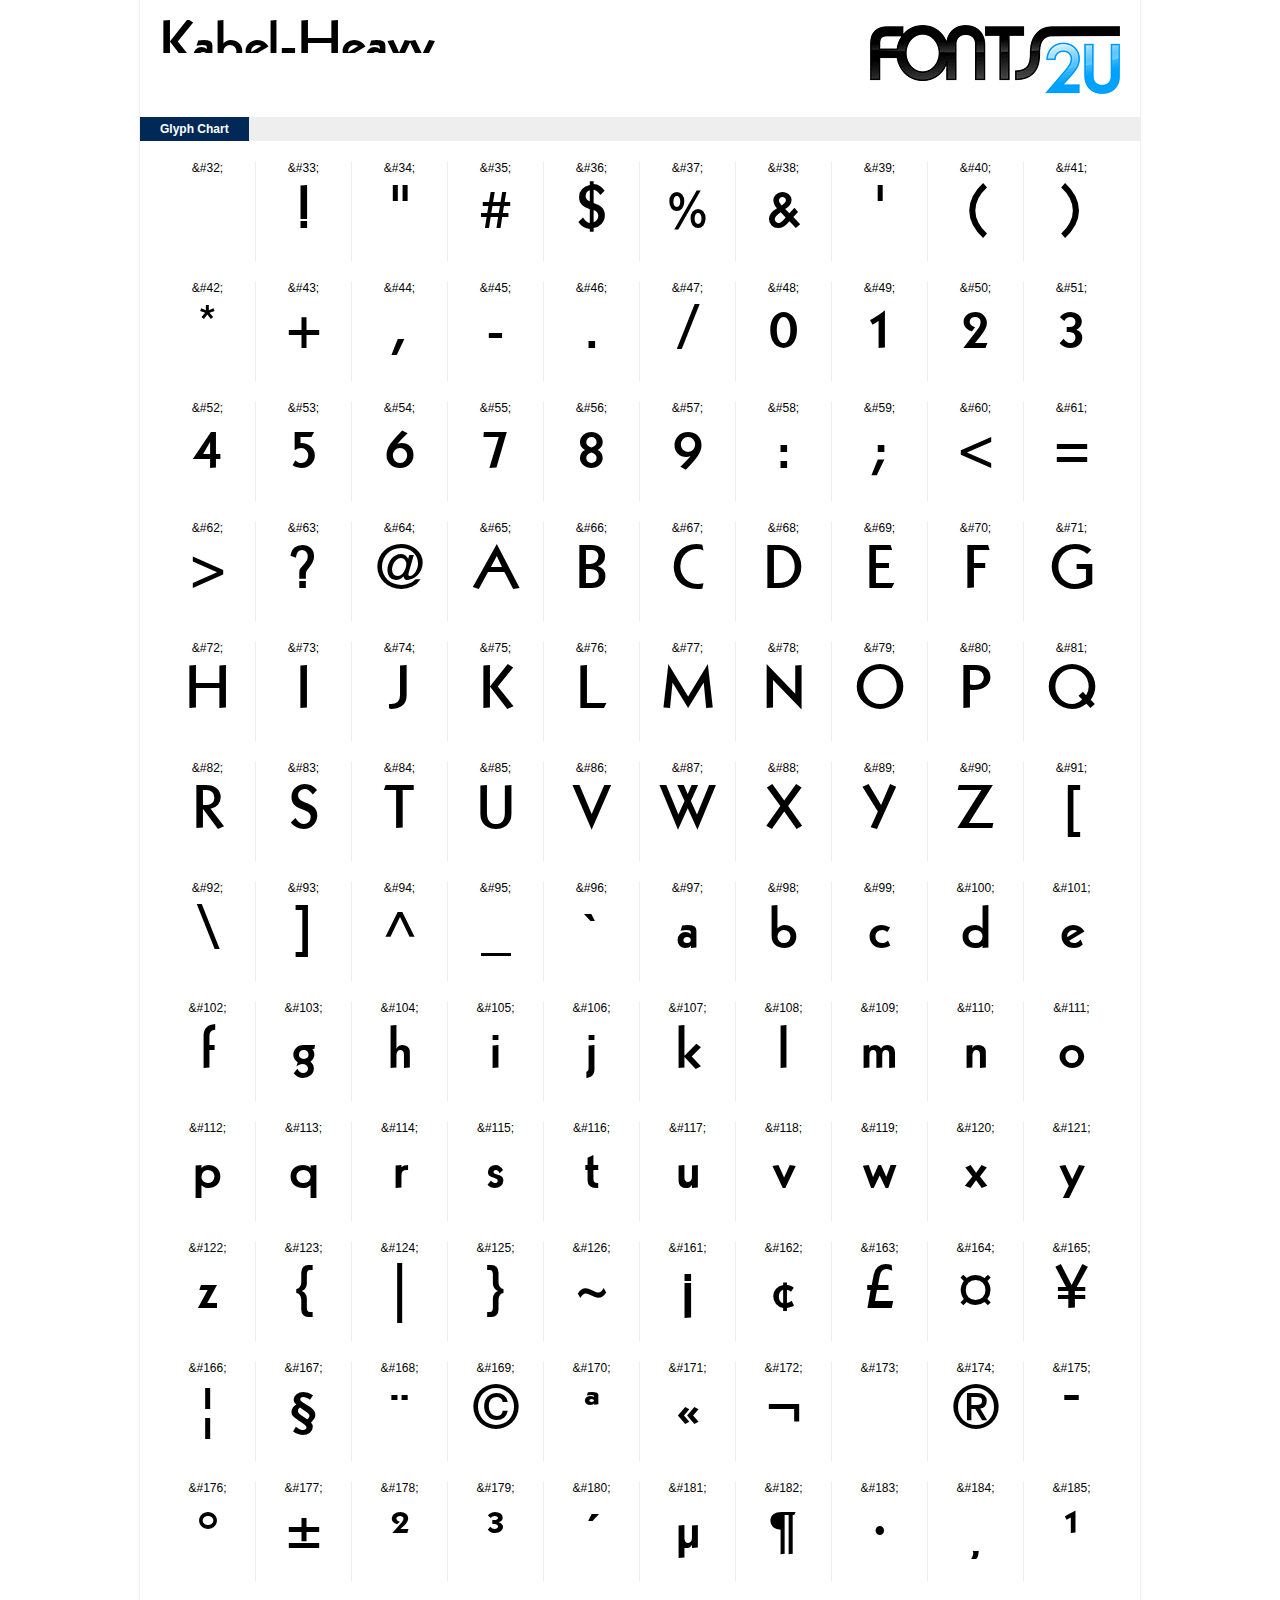
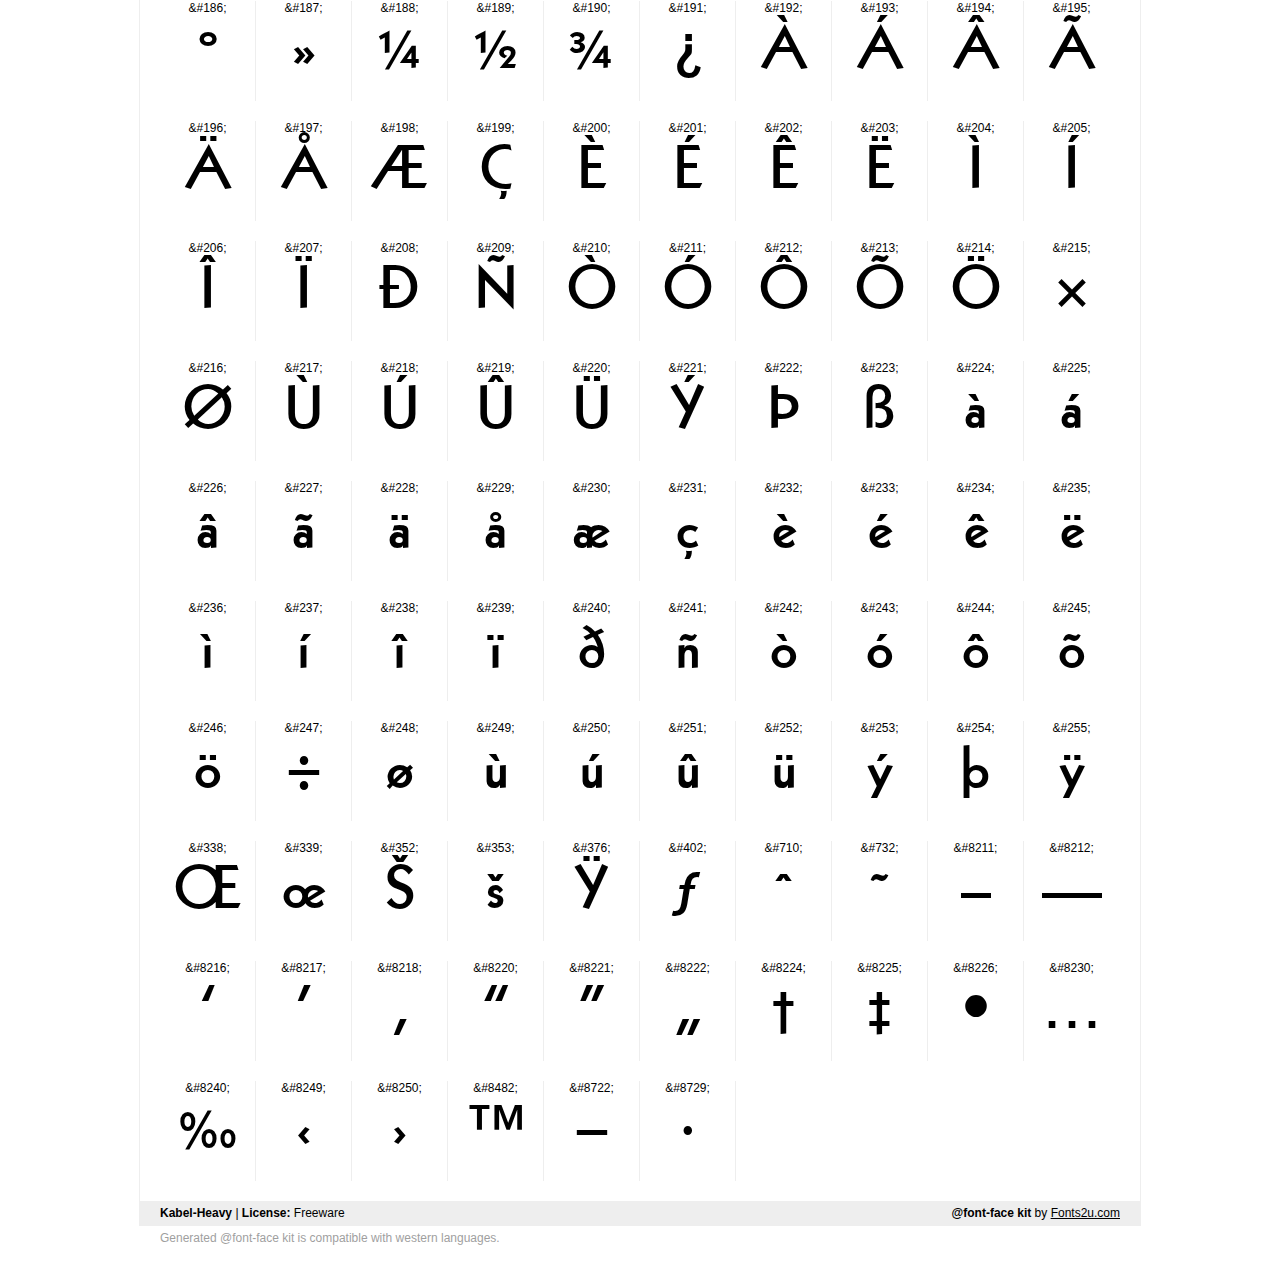
<file: kabel-heavy/Kabel-Heavy/demo.html>
﻿<!DOCTYPE html PUBLIC "-//W3C//DTD XHTML 1.0 Strict//EN" "http://www.w3.org/TR/xhtml1/DTD/xhtml1-strict.dtd"> 

<html xmlns="http://www.w3.org/1999/xhtml"> 

  <head> 

    <title>Kabel-Heavy @font-face kit sample</title> 
    <meta http-equiv="Content-Type" content="text/html; charset=utf-8" />
    
    <style media="screen" type="text/css">/*<![CDATA[*/@import 'stylesheet.css';/*]]>*/</style>
    <style media="screen" type="text/css">/*<![CDATA[*/@import 'demo-files/demo.css';/*]]>*/</style>
    <style type="text/css">#title,#glyphs p{font-family:"Kabel-Heavy"}</style>

 </head> 
 
<body> 

	<div id="wrapper">
		<div id="title">
			Kabel-Heavy		</div>
		<div id="logo">
			<a href="https://fonts2u.com" target="_blank"><img src="demo-files/fonts2u_logo.gif" width="250" height="69" alt="Fonts2u.com logo" /></a>
		</div>
		<div class="clr"></div>

		<div id="menu">
			<ul>
				<li class="selected"><a href="#glyphs">Glyph Chart</a></li>
			<ul>
			<div class="clr"></div>
		</div>

		<div id="content">
			
			<div id="glyphs">
				<div class="g">&amp;#32;<p> </p></div>
<div class="g">&amp;#33;<p>!</p></div>
<div class="g">&amp;#34;<p>"</p></div>
<div class="g">&amp;#35;<p>#</p></div>
<div class="g">&amp;#36;<p>$</p></div>
<div class="g">&amp;#37;<p>%</p></div>
<div class="g">&amp;#38;<p>&</p></div>
<div class="g">&amp;#39;<p>'</p></div>
<div class="g">&amp;#40;<p>(</p></div>
<div class="g noborder">&amp;#41;<p>)</p></div>
<div class="clr"></div><div class="g">&amp;#42;<p>*</p></div>
<div class="g">&amp;#43;<p>+</p></div>
<div class="g">&amp;#44;<p>,</p></div>
<div class="g">&amp;#45;<p>-</p></div>
<div class="g">&amp;#46;<p>.</p></div>
<div class="g">&amp;#47;<p>/</p></div>
<div class="g">&amp;#48;<p>0</p></div>
<div class="g">&amp;#49;<p>1</p></div>
<div class="g">&amp;#50;<p>2</p></div>
<div class="g noborder">&amp;#51;<p>3</p></div>
<div class="clr"></div><div class="g">&amp;#52;<p>4</p></div>
<div class="g">&amp;#53;<p>5</p></div>
<div class="g">&amp;#54;<p>6</p></div>
<div class="g">&amp;#55;<p>7</p></div>
<div class="g">&amp;#56;<p>8</p></div>
<div class="g">&amp;#57;<p>9</p></div>
<div class="g">&amp;#58;<p>:</p></div>
<div class="g">&amp;#59;<p>;</p></div>
<div class="g">&amp;#60;<p><</p></div>
<div class="g noborder">&amp;#61;<p>=</p></div>
<div class="clr"></div><div class="g">&amp;#62;<p>></p></div>
<div class="g">&amp;#63;<p>?</p></div>
<div class="g">&amp;#64;<p>@</p></div>
<div class="g">&amp;#65;<p>A</p></div>
<div class="g">&amp;#66;<p>B</p></div>
<div class="g">&amp;#67;<p>C</p></div>
<div class="g">&amp;#68;<p>D</p></div>
<div class="g">&amp;#69;<p>E</p></div>
<div class="g">&amp;#70;<p>F</p></div>
<div class="g noborder">&amp;#71;<p>G</p></div>
<div class="clr"></div><div class="g">&amp;#72;<p>H</p></div>
<div class="g">&amp;#73;<p>I</p></div>
<div class="g">&amp;#74;<p>J</p></div>
<div class="g">&amp;#75;<p>K</p></div>
<div class="g">&amp;#76;<p>L</p></div>
<div class="g">&amp;#77;<p>M</p></div>
<div class="g">&amp;#78;<p>N</p></div>
<div class="g">&amp;#79;<p>O</p></div>
<div class="g">&amp;#80;<p>P</p></div>
<div class="g noborder">&amp;#81;<p>Q</p></div>
<div class="clr"></div><div class="g">&amp;#82;<p>R</p></div>
<div class="g">&amp;#83;<p>S</p></div>
<div class="g">&amp;#84;<p>T</p></div>
<div class="g">&amp;#85;<p>U</p></div>
<div class="g">&amp;#86;<p>V</p></div>
<div class="g">&amp;#87;<p>W</p></div>
<div class="g">&amp;#88;<p>X</p></div>
<div class="g">&amp;#89;<p>Y</p></div>
<div class="g">&amp;#90;<p>Z</p></div>
<div class="g noborder">&amp;#91;<p>[</p></div>
<div class="clr"></div><div class="g">&amp;#92;<p>\</p></div>
<div class="g">&amp;#93;<p>]</p></div>
<div class="g">&amp;#94;<p>^</p></div>
<div class="g">&amp;#95;<p>_</p></div>
<div class="g">&amp;#96;<p>`</p></div>
<div class="g">&amp;#97;<p>a</p></div>
<div class="g">&amp;#98;<p>b</p></div>
<div class="g">&amp;#99;<p>c</p></div>
<div class="g">&amp;#100;<p>d</p></div>
<div class="g noborder">&amp;#101;<p>e</p></div>
<div class="clr"></div><div class="g">&amp;#102;<p>f</p></div>
<div class="g">&amp;#103;<p>g</p></div>
<div class="g">&amp;#104;<p>h</p></div>
<div class="g">&amp;#105;<p>i</p></div>
<div class="g">&amp;#106;<p>j</p></div>
<div class="g">&amp;#107;<p>k</p></div>
<div class="g">&amp;#108;<p>l</p></div>
<div class="g">&amp;#109;<p>m</p></div>
<div class="g">&amp;#110;<p>n</p></div>
<div class="g noborder">&amp;#111;<p>o</p></div>
<div class="clr"></div><div class="g">&amp;#112;<p>p</p></div>
<div class="g">&amp;#113;<p>q</p></div>
<div class="g">&amp;#114;<p>r</p></div>
<div class="g">&amp;#115;<p>s</p></div>
<div class="g">&amp;#116;<p>t</p></div>
<div class="g">&amp;#117;<p>u</p></div>
<div class="g">&amp;#118;<p>v</p></div>
<div class="g">&amp;#119;<p>w</p></div>
<div class="g">&amp;#120;<p>x</p></div>
<div class="g noborder">&amp;#121;<p>y</p></div>
<div class="clr"></div><div class="g">&amp;#122;<p>z</p></div>
<div class="g">&amp;#123;<p>{</p></div>
<div class="g">&amp;#124;<p>|</p></div>
<div class="g">&amp;#125;<p>}</p></div>
<div class="g">&amp;#126;<p>~</p></div>
<div class="g">&amp;#161;<p>¡</p></div>
<div class="g">&amp;#162;<p>¢</p></div>
<div class="g">&amp;#163;<p>£</p></div>
<div class="g">&amp;#164;<p>¤</p></div>
<div class="g noborder">&amp;#165;<p>¥</p></div>
<div class="clr"></div><div class="g">&amp;#166;<p>¦</p></div>
<div class="g">&amp;#167;<p>§</p></div>
<div class="g">&amp;#168;<p>¨</p></div>
<div class="g">&amp;#169;<p>©</p></div>
<div class="g">&amp;#170;<p>ª</p></div>
<div class="g">&amp;#171;<p>«</p></div>
<div class="g">&amp;#172;<p>¬</p></div>
<div class="g">&amp;#173;<p>­</p></div>
<div class="g">&amp;#174;<p>®</p></div>
<div class="g noborder">&amp;#175;<p>¯</p></div>
<div class="clr"></div><div class="g">&amp;#176;<p>°</p></div>
<div class="g">&amp;#177;<p>±</p></div>
<div class="g">&amp;#178;<p>²</p></div>
<div class="g">&amp;#179;<p>³</p></div>
<div class="g">&amp;#180;<p>´</p></div>
<div class="g">&amp;#181;<p>µ</p></div>
<div class="g">&amp;#182;<p>¶</p></div>
<div class="g">&amp;#183;<p>·</p></div>
<div class="g">&amp;#184;<p>¸</p></div>
<div class="g noborder">&amp;#185;<p>¹</p></div>
<div class="clr"></div><div class="g">&amp;#186;<p>º</p></div>
<div class="g">&amp;#187;<p>»</p></div>
<div class="g">&amp;#188;<p>¼</p></div>
<div class="g">&amp;#189;<p>½</p></div>
<div class="g">&amp;#190;<p>¾</p></div>
<div class="g">&amp;#191;<p>¿</p></div>
<div class="g">&amp;#192;<p>À</p></div>
<div class="g">&amp;#193;<p>Á</p></div>
<div class="g">&amp;#194;<p>Â</p></div>
<div class="g noborder">&amp;#195;<p>Ã</p></div>
<div class="clr"></div><div class="g">&amp;#196;<p>Ä</p></div>
<div class="g">&amp;#197;<p>Å</p></div>
<div class="g">&amp;#198;<p>Æ</p></div>
<div class="g">&amp;#199;<p>Ç</p></div>
<div class="g">&amp;#200;<p>È</p></div>
<div class="g">&amp;#201;<p>É</p></div>
<div class="g">&amp;#202;<p>Ê</p></div>
<div class="g">&amp;#203;<p>Ë</p></div>
<div class="g">&amp;#204;<p>Ì</p></div>
<div class="g noborder">&amp;#205;<p>Í</p></div>
<div class="clr"></div><div class="g">&amp;#206;<p>Î</p></div>
<div class="g">&amp;#207;<p>Ï</p></div>
<div class="g">&amp;#208;<p>Ð</p></div>
<div class="g">&amp;#209;<p>Ñ</p></div>
<div class="g">&amp;#210;<p>Ò</p></div>
<div class="g">&amp;#211;<p>Ó</p></div>
<div class="g">&amp;#212;<p>Ô</p></div>
<div class="g">&amp;#213;<p>Õ</p></div>
<div class="g">&amp;#214;<p>Ö</p></div>
<div class="g noborder">&amp;#215;<p>×</p></div>
<div class="clr"></div><div class="g">&amp;#216;<p>Ø</p></div>
<div class="g">&amp;#217;<p>Ù</p></div>
<div class="g">&amp;#218;<p>Ú</p></div>
<div class="g">&amp;#219;<p>Û</p></div>
<div class="g">&amp;#220;<p>Ü</p></div>
<div class="g">&amp;#221;<p>Ý</p></div>
<div class="g">&amp;#222;<p>Þ</p></div>
<div class="g">&amp;#223;<p>ß</p></div>
<div class="g">&amp;#224;<p>à</p></div>
<div class="g noborder">&amp;#225;<p>á</p></div>
<div class="clr"></div><div class="g">&amp;#226;<p>â</p></div>
<div class="g">&amp;#227;<p>ã</p></div>
<div class="g">&amp;#228;<p>ä</p></div>
<div class="g">&amp;#229;<p>å</p></div>
<div class="g">&amp;#230;<p>æ</p></div>
<div class="g">&amp;#231;<p>ç</p></div>
<div class="g">&amp;#232;<p>è</p></div>
<div class="g">&amp;#233;<p>é</p></div>
<div class="g">&amp;#234;<p>ê</p></div>
<div class="g noborder">&amp;#235;<p>ë</p></div>
<div class="clr"></div><div class="g">&amp;#236;<p>ì</p></div>
<div class="g">&amp;#237;<p>í</p></div>
<div class="g">&amp;#238;<p>î</p></div>
<div class="g">&amp;#239;<p>ï</p></div>
<div class="g">&amp;#240;<p>ð</p></div>
<div class="g">&amp;#241;<p>ñ</p></div>
<div class="g">&amp;#242;<p>ò</p></div>
<div class="g">&amp;#243;<p>ó</p></div>
<div class="g">&amp;#244;<p>ô</p></div>
<div class="g noborder">&amp;#245;<p>õ</p></div>
<div class="clr"></div><div class="g">&amp;#246;<p>ö</p></div>
<div class="g">&amp;#247;<p>÷</p></div>
<div class="g">&amp;#248;<p>ø</p></div>
<div class="g">&amp;#249;<p>ù</p></div>
<div class="g">&amp;#250;<p>ú</p></div>
<div class="g">&amp;#251;<p>û</p></div>
<div class="g">&amp;#252;<p>ü</p></div>
<div class="g">&amp;#253;<p>ý</p></div>
<div class="g">&amp;#254;<p>þ</p></div>
<div class="g noborder">&amp;#255;<p>ÿ</p></div>
<div class="clr"></div><div class="g">&amp;#338;<p>Œ</p></div>
<div class="g">&amp;#339;<p>œ</p></div>
<div class="g">&amp;#352;<p>Š</p></div>
<div class="g">&amp;#353;<p>š</p></div>
<div class="g">&amp;#376;<p>Ÿ</p></div>
<div class="g">&amp;#402;<p>ƒ</p></div>
<div class="g">&amp;#710;<p>ˆ</p></div>
<div class="g">&amp;#732;<p>˜</p></div>
<div class="g">&amp;#8211;<p>–</p></div>
<div class="g noborder">&amp;#8212;<p>—</p></div>
<div class="clr"></div><div class="g">&amp;#8216;<p>‘</p></div>
<div class="g">&amp;#8217;<p>’</p></div>
<div class="g">&amp;#8218;<p>‚</p></div>
<div class="g">&amp;#8220;<p>“</p></div>
<div class="g">&amp;#8221;<p>”</p></div>
<div class="g">&amp;#8222;<p>„</p></div>
<div class="g">&amp;#8224;<p>†</p></div>
<div class="g">&amp;#8225;<p>‡</p></div>
<div class="g">&amp;#8226;<p>•</p></div>
<div class="g noborder">&amp;#8230;<p>…</p></div>
<div class="clr"></div><div class="g">&amp;#8240;<p>‰</p></div>
<div class="g">&amp;#8249;<p>‹</p></div>
<div class="g">&amp;#8250;<p>›</p></div>
<div class="g">&amp;#8482;<p>™</p></div>
<div class="g">&amp;#8722;<p>−</p></div>
<div class="g">&amp;#8729;<p>∙</p></div>
			</div>
			
			<div class="clr"></div>

		</div>

		<div id="footer">
			<div id="copyright"><strong>Kabel-Heavy</strong> | <strong>License:</strong> Freeware</div>
			<div id="generated"><strong>@font-face kit</strong> by <a href="https://fonts2u.com" target="_blank">Fonts2u.com</a></div>
			<div class="clr"></div>
		</div>
	</div>
	<div id="support">Generated @font-face kit is compatible with western languages.</div>

</body> 

</html>
</file>
<file: style.css>
/* Monopoly SCSS */
/* Created by Ceri Woolway beginning October 2020 */
/* @font-face kit by Fonts2u (https://fonts2u.com) */
@font-face {
  font-family: "Kabel-Heavy";
  src: url("fonts/Kabel-Heavy.eot?") format("eot"), url("fonts/Kabel-Heavy.woff") format("woff"), url("fonts/Kabel-Heavy.ttf") format("truetype"), url("fonts/Kabel-Heavy.svg#Kabel-Heavy") format("svg");
  font-weight: normal;
  font-style: normal; }

body {
  font-family: 'Kabel-Heavy', sans-serif;
  font-size: 24px;
  min-height: 100vh;
  padding: 0;
  margin: 0;
  background: #d5e8d4; }

main {
  padding: 15px;
  margin: 0;
  display: flex;
  align-items: center;
  justify-content: space-between;
  text-align: center; }

button {
  padding: 10px;
  background: #000;
  color: #fff;
  text-transform: uppercase;
  border: none;
  font-weight: bold;
  font-family: 'Kabel-Heavy', sans-serif;
  font-size: 0.6em;
  cursor: pointer;
  border: none;
  border-radius: 0; }

*:focus {
  outline: none; }

/* width */
::-webkit-scrollbar {
  width: 10px; }

/* Track */
::-webkit-scrollbar-track {
  background: #f1f1f1; }

/* Handle */
::-webkit-scrollbar-thumb {
  background: #d5e8d4; }

/* Handle on hover */
::-webkit-scrollbar-thumb:hover {
  background: #b5d6b3; }

.smallText {
  font-size: 0.7em; }

/* ABOUT -------------------------------------------------------------------- */
#about-link {
  position: fixed;
  right: 0;
  bottom: 0;
  z-index: 101;
  padding: 5px 40px 5px 10px;
  background: #000 url("images/about/question-mark.svg") calc(100% - 5px) center no-repeat;
  background-size: 25px;
  color: #fff;
  font-size: 0.8em; }

#about {
  position: fixed;
  top: 0;
  right: 0;
  bottom: 0;
  left: 0;
  z-index: 1001;
  background: #d5e8d4;
  color: #000;
  display: flex;
  justify-content: center;
  flex-wrap: wrap;
  transition: 0.3s; }
  #about > div {
    padding: 30px;
    max-width: 500px; }

#about-close {
  width: 35px;
  height: 35px;
  top: 10px;
  right: 10px;
  position: absolute; }

#about:not(.hidden) {
  opacity: 1;
  pointer-events: all; }

#about.hidden {
  opacity: 0;
  pointer-events: none; }

#about a {
  color: #db0926;
  text-decoration: none;
  transition: 0.2s; }

#about a:hover {
  color: #aa071e; }

.contact-links a {
  min-height: 40px;
  display: flex;
  align-items: center;
  background-position: left center;
  background-repeat: no-repeat;
  background-size: 32px;
  padding-left: 40px; }

/* PLAYER CREATOR ----------------------------------------------------------- */
#new-player-overlay {
  background: #d5e8d4 url("images/city.svg") center bottom no-repeat;
  position: fixed;
  top: 0;
  left: 0;
  right: 0;
  bottom: 0;
  z-index: 100;
  text-align: center;
  display: flex;
  align-items: center;
  padding: 30px;
  flex-direction: column; }

#new-player-overlay h1,
.new-game-dice-roll h2 {
  background: #db0926;
  color: #fff;
  padding: 10px 20px;
  border: 10px solid #fff;
  text-shadow: 3px 3px 0 black;
  width: 650px;
  box-shadow: 0 0 10px rgba(0, 0, 0, 0.5), inset 0 -10px 20px rgba(0, 0, 0, 0.3);
  max-width: 100%;
  float: none;
  margin: 0 auto 20px; }

#begin-game,
.new-game-dice-roll button {
  background: #db0926;
  margin-top: 20px;
  border: 2px solid #fff;
  box-shadow: 0 0 10px rgba(0, 0, 0, 0.5);
  font-size: 0.8em;
  transition: 0.2s; }
  #begin-game:hover,
  .new-game-dice-roll button:hover {
    background: #c30822; }

#player-creator {
  display: flex;
  align-items: center;
  justify-content: center;
  flex-wrap: wrap;
  background: rgba(213, 232, 212, 0.9);
  border-radius: 10px; }
  #player-creator > div {
    animation: zoomIn 0.5s both; }
  #player-creator > div:nth-child(2) {
    animation-delay: 0.2s; }
  #player-creator > div:last-child.add-player-button {
    animation-delay: 0.4s; }

.player-creation-panel {
  padding: 20px;
  background: #fff;
  border-radius: 10px;
  margin: 10px;
  min-width: 200px;
  animation: zoomIn 0.5s both; }
  .player-creation-panel h2 {
    font-size: 1em;
    margin-bottom: 10px; }
  .player-creation-panel input {
    text-align: center;
    border: none;
    border-bottom: 1px solid #000;
    padding: 10px 0; }
  .player-creation-panel ::placeholder {
    font-style: italic; }

.add-player-button {
  background: #b5d6b3;
  border-radius: 10px;
  align-self: stretch;
  min-width: 150px;
  padding: 20px;
  margin: 10px;
  display: flex;
  flex-direction: column;
  justify-content: center;
  align-items: center;
  color: #60875E;
  animation: zoomIn 0.5s both; }
  .add-player-button img {
    margin-top: 15px;
    width: 35px; }

.flyover {
  width: 55px;
  height: 55px;
  background: url("images/plane.svg") center no-repeat;
  background-size: contain;
  animation-name: flyoverAnimationLeftToRight;
  animation-duration: 45s;
  animation-timing-function: linear;
  animation-fill-mode: both;
  animation-iteration-count: infinite;
  position: absolute;
  bottom: 25vh; }

@keyframes flyoverAnimationLeftToRight {
  from {
    left: -100px; }
  to {
    left: 5000px; } }

@keyframes flyoverAnimationRightToLeft {
  from {
    right: -100px; }
  to {
    right: 5000px; } }

#new-player-overlay .flyover:nth-child(6n-5) {
  background-image: url("images/plane-2.svg");
  animation-name: flyoverAnimationRightToLeft;
  animation-duration: 60s;
  animation-delay: 2s;
  width: 50px;
  bottom: 30vh; }

#new-player-overlay .flyover:nth-child(6n-4) {
  background-image: url("images/helicopter.svg");
  animation-duration: 75s;
  animation-delay: 4s;
  width: 30px;
  bottom: 33vh; }

#new-player-overlay .flyover:nth-child(6n-3) {
  background-image: url("images/plane-2.svg");
  width: 30px;
  bottom: 40vh;
  animation-name: flyoverAnimationRightToLeft;
  animation-delay: 20s;
  animation-duration: 50s; }

#new-player-overlay .flyover:nth-child(6n-2) {
  animation-delay: 30s; }

#new-player-overlay .flyover:nth-child(6n) {
  background-image: url("images/plane-2.svg");
  animation-name: flyoverAnimationRightToLeft;
  animation-delay: 30s;
  animation-duration: 60s;
  width: 40px;
  bottom: 45vh; }

/* TOKEN SELECTOR ----------------------------------------------------------- */
.token-selector {
  position: relative;
  margin: 15px 0; }

.available-token-choices {
  display: flex;
  justify-content: center;
  flex-wrap: wrap;
  max-width: 200px;
  background: #dbdbdb;
  border-radius: 10px;
  position: absolute;
  top: calc(100% + 10px);
  box-shadow: 0 0 10px rgba(0, 0, 0, 0.2); }
  .available-token-choices:before {
    content: '';
    width: 0;
    height: 0;
    border-style: solid;
    border-width: 0 15px 15px 15px;
    border-color: transparent transparent #dbdbdb transparent;
    position: absolute;
    top: -15px;
    left: calc(50% - 15px); }

.token-option,
.token-selector-chosen-indicator {
  width: 70px;
  height: 70px; }

.token-selector-chosen-indicator {
  float: none;
  margin: 0 auto;
  position: relative;
  border: 1px solid #dbdbdb;
  border-radius: 50%;
  background-size: 50px;
  background-position: center;
  background-repeat: no-repeat;
  cursor: pointer; }
  .token-selector-chosen-indicator:after {
    content: '';
    width: 25px;
    height: 25px;
    background: #dbdbdb url("images/pen.svg") center no-repeat;
    background-size: 15px;
    border-radius: 50%;
    position: absolute;
    right: -6px;
    bottom: -6px;
    transition: 0.2s; }
  .token-selector-chosen-indicator:hover:after {
    background-color: #b5b5b5; }

.available-token-choices .token-option {
  width: 40px;
  height: 40px;
  margin: 4px;
  border: 1px solid transparent;
  border-radius: 50%;
  background-size: 35px;
  background-position: center;
  background-repeat: no-repeat; }

.available-token-choices .token-option:hover {
  background-color: #fff;
  box-shadow: 0 0 10px rgba(0, 0, 0, 0.2); }

.bankruptcy-title .token[token="dog"],
.options-panel-owner .token[token="dog"],
.token-option-dog,
.token-selector-chosen-indicator[chosentoken="dog"] {
  background-image: url("images/tokens/dog.svg"); }

.bankruptcy-title .token[token="iron"],
.options-panel-owner .token[token="iron"],
.token-option-iron,
.token-selector-chosen-indicator[chosentoken="iron"] {
  background-image: url("images/tokens/iron.svg"); }

.bankruptcy-title .token[token="thimble"],
.options-panel-owner .token[token="thimble"],
.token-option-thimble,
.token-selector-chosen-indicator[chosentoken="thimble"] {
  background-image: url("images/tokens/thimble.svg"); }

.bankruptcy-title .token[token="car"],
.options-panel-owner .token[token="car"],
.token-option-car,
.token-selector-chosen-indicator[chosentoken="car"] {
  background-image: url("images/tokens/car.svg"); }

.bankruptcy-title .token[token="battleship"],
.options-panel-owner .token[token="battleship"],
.token-option-battleship,
.token-selector-chosen-indicator[chosentoken="battleship"] {
  background-image: url("images/tokens/battleship.svg"); }

.bankruptcy-title .token[token="hat"],
.options-panel-owner .token[token="hat"],
.token-option-hat,
.token-selector-chosen-indicator[chosentoken="hat"] {
  background-image: url("images/tokens/hat.svg"); }

.bankruptcy-title .token[token="penguin"],
.options-panel-owner .token[token="penguin"],
.token-option-penguin,
.token-selector-chosen-indicator[chosentoken="penguin"] {
  background-image: url("images/tokens/penguin.svg"); }

.bankruptcy-title .token[token="dinosaur"],
.options-panel-owner .token[token="dinosaur"],
.token-option-dinosaur,
.token-selector-chosen-indicator[chosentoken="dinosaur"] {
  background-image: url("images/tokens/dinosaur.svg"); }

.bankruptcy-title .token[token="cat"],
.options-panel-owner .token[token="cat"],
.token-option-cat,
.token-selector-chosen-indicator[chosentoken="cat"] {
  background-image: url("images/tokens/cat.svg"); }

.bankruptcy-title .token[token="ducky"],
.options-panel-owner .token[token="ducky"],
.token-option-ducky,
.token-selector-chosen-indicator[chosentoken="ducky"] {
  background-image: url("images/tokens/ducky.svg"); }

.bankruptcy-title .token[token="thimble"],
.options-panel-owner .token[token="thimble"],
.token-option-thimble,
.token-selector-chosen-indicator[chosentoken="thimble"] {
  background-image: url("images/tokens/thimble.svg"); }

/* NEW GAME DICE ROLL ------------------------------------------------------- */
.new-game-dice-roll {
  position: fixed;
  top: 0;
  right: 0;
  bottom: 0;
  left: 0;
  z-index: 100;
  background: #d5e8d4 url("images/dice-screen-background.svg") right center no-repeat;
  background-size: auto 75vh;
  color: #000;
  padding: 30px;
  text-align: center;
  overflow: auto;
  transition: 0.5s; }
  .new-game-dice-roll > * {
    animation: fadeIn 0.5s linear both; }
  .new-game-dice-roll h2, .new-game-dice-roll h3 {
    text-transform: uppercase; }
  .new-game-dice-roll .winner-annoucement {
    font-size: 30px;
    margin: 20px 0;
    min-height: 100px;
    display: flex;
    align-items: center;
    justify-content: center; }

.dice-roll-container {
  display: flex;
  flex-wrap: wrap;
  justify-content: center; }
  .dice-roll-container > div {
    flex-basis: 250px; }

.new-player-dice-roll {
  background: #fff;
  border-radius: 10px;
  padding: 20px;
  display: grid;
  grid-template-rows: auto auto auto;
  grid-template-columns: auto 50px 50px auto;
  text-align: center;
  margin: 10px;
  transition: 0.3s; }
  .new-player-dice-roll img {
    max-width: 50px;
    grid-row: 1 / 1;
    grid-column: 1 / 5;
    float: none;
    margin: 0 auto; }
  .new-player-dice-roll h3 {
    margin: 0 0 20px;
    font-size: 1em;
    grid-row: 2 / 2;
    grid-column: 1 / 5; }
  .new-player-dice-roll .dice-container {
    grid-row: 3 / 4;
    grid-column: 1 / 5;
    display: flex;
    align-items: center;
    justify-content: center; }
    .new-player-dice-roll .dice-container span:not(.dice) {
      padding: 0 10px; }
  .new-player-dice-roll .dice {
    display: inline-block; }
  .new-player-dice-roll .total {
    min-width: 40px;
    font-size: 1.7em;
    min-height: 70px;
    display: flex;
    align-items: center;
    justify-content: flex-end;
    padding: 0 !important; }
  .new-player-dice-roll.losing-dice-roll {
    opacity: 0.15; }
  .new-player-dice-roll.winning-dice-roll {
    background: #0aa959;
    color: #fff; }

/* BOARD --------------------------------------------------------------------- */
#board {
  border: 3px solid #000;
  display: grid;
  grid-template-columns: 80px auto 80px;
  grid-template-rows: 80px auto 80px;
  max-width: 900px;
  position: relative; }

#south {
  grid-column: 2 / 4;
  grid-row: 3 / 4;
  display: flex;
  flex-direction: row-reverse; }
  #south > div {
    border-left: 3px solid #000;
    border-top: 3px solid #000; }
  #south > div:last-child {
    border-left: none; }

#south > div:nth-child(1) {
  grid-column-start: 12;
  grid-column-end: 11; }

#south > div:nth-child(2) {
  grid-column-start: 11;
  grid-column-end: 10; }

#south > div:nth-child(3) {
  grid-column-start: 10;
  grid-column-end: 9; }

#south > div:nth-child(4) {
  grid-column-start: 9;
  grid-column-end: 8; }

#south > div:nth-child(5) {
  grid-column-start: 8;
  grid-column-end: 7; }

#south > div:nth-child(6) {
  grid-column-start: 7;
  grid-column-end: 6; }

#south > div:nth-child(7) {
  grid-column-start: 6;
  grid-column-end: 5; }

#south > div:nth-child(8) {
  grid-column-start: 5;
  grid-column-end: 4; }

#south > div:nth-child(9) {
  grid-column-start: 4;
  grid-column-end: 3; }

#south > div:nth-child(10) {
  grid-column-start: 3;
  grid-column-end: 2; }

#west {
  grid-column: 1 / 2;
  grid-row: 2 / 4;
  flex-direction: column-reverse; }
  #west > div {
    border-right: 3px solid #000;
    border-top: 3px solid #000; }
  #west > div:last-child {
    border-top: none; }

#north {
  grid-column: 1 / 3;
  grid-row: 1 / 2; }
  #north > div {
    border-right: 3px solid #000;
    border-bottom: 3px solid #000; }
  #north > div:last-child {
    border-right: none; }

#east {
  grid-column: 3 / 4;
  grid-row: 1 / 3;
  flex-direction: column; }
  #east > div {
    border-left: 3px solid #000;
    border-bottom: 3px solid #000; }
  #east > div:last-child {
    border-bottom: none; }

.corner.special {
  flex-basis: 80px;
  flex-grow: unset;
  flex-shrink: unset; }

.row {
  display: flex; }

.row > div {
  flex-grow: 1;
  flex-shrink: 1;
  box-sizing: border-box;
  flex-basis: 7%; }

.property,
.station,
.utility {
  cursor: pointer; }

.row > div > div {
  pointer-events: none; }

#board .row > .property,
#board .row > .community-chest,
#board .row > .special,
#board .row > .station,
#board .row > .chance,
#board .row > .utility {
  padding: 5px;
  text-align: center;
  font-size: 10px;
  min-height: 50px; }

#board > .row > div[name="long"] .property-nickname {
  display: none; }

#board > .row > div[name="short"] .property-name {
  display: none; }

#board[size="mini"] .property-price {
  display: none; }

#board[size="super-mini"] .property-price,
#board[size="super-mini"] .property-name {
  display: none; }

/* Normal property -----------------------------------------------------------*/
.property {
  position: relative;
  padding-top: 20px !important;
  text-align: center; }
  .property:before {
    content: '';
    position: absolute;
    top: 0;
    left: 0;
    right: 0;
    height: 10px;
    border-bottom: 3px solid #000; }

.property.brown:before {
  background: #824c26; }

.property.lightblue:before {
  background: #99d1f4; }

.property.pink:before {
  background: #d52788; }

.property.orange:before {
  background: #f1970b; }

.property.red:before {
  background: #db0926; }

.property.yellow:before {
  background: #e9ed38; }

.property.green:before {
  background: #0aa959; }

.property.darkblue:before {
  background: #3e64ad; }

.property-price {
  font-size: 14px;
  pointer-events: none; }

.row > div:not(.property) .property-house-display {
  display: none; }

.property-house-display {
  position: absolute;
  top: -10px;
  left: 0;
  right: 0;
  display: flex;
  height: 25px;
  z-index: 10; }
  .property-house-display > div {
    background: url("images/house-on-property.svg") center no-repeat;
    background-size: contain;
    height: 20px;
    width: 20px;
    transform: scale(0);
    transition: 0.3s; }
  .property-house-display > div:last-child {
    position: absolute;
    top: 0;
    left: calc(50% - 10px);
    background-image: url("images/hotel-on-property.svg"); }

.row > .property[houses="1"] .property-house-display > div:nth-child(-n+1) {
  transform: scale(1); }

.row > .property[houses="2"] .property-house-display > div:nth-child(-n+2) {
  transform: scale(1); }

.row > .property[houses="3"] .property-house-display > div:nth-child(-n+3) {
  transform: scale(1); }

.row > .property[houses="4"] .property-house-display > div:nth-child(-n+4) {
  transform: scale(1); }

.row > .property[houses="5"] .property-house-display > div:nth-child(-n+4) {
  transform: scale(0); }

.row > .property[houses="5"] .property-house-display > div:nth-child(n+5) {
  transform: scale(1); }

/* Property ownership tags ---------------------------------------------------*/
.ownership-tag {
  position: absolute;
  bottom: -12%;
  left: 0;
  right: 0;
  pointer-events: none;
  display: none; }

.ownership-tag svg {
  width: 20px; }

.ownership-tag polygon {
  stroke: #000;
  stroke-width: 3px;
  transition: 0.3s; }

#south .ownership-tag {
  top: unset;
  bottom: -12%;
  transform: rotate(180deg); }

#north .ownership-tag {
  transform: rotate(180deg); }

#west .ownership-tag {
  transform: rotate(-90deg) translateY(14px);
  transform-origin: left bottom;
  bottom: 0; }

#east .ownership-tag {
  transform: rotate(90deg) translateY(14px);
  transform-origin: right bottom;
  bottom: 0; }

/* Mortgaged property --------------------------------------------------------*/
.row > div,
.full-portfolio-item {
  position: relative; }
  .row > div:after,
  .full-portfolio-item:after {
    content: '';
    width: 25px;
    height: 25px;
    background: url("images/mortgaged.svg") center no-repeat;
    background-size: contain;
    position: absolute;
    top: -7px;
    left: calc(50% - 10px);
    transition: 0.3s;
    transform: scale(0);
    pointer-events: none; }

.full-portfolio-item[mortgaged="true"]:after,
div[mortgaged="true"]:after {
  transform: scale(1); }

.full-portfolio-item[mortgaged="true"]:after {
  left: 0; }

/* Special property ----------------------------------------------------------*/
.community-chest {
  background: url("images/community-chest.svg") center no-repeat;
  background-position: center bottom;
  background-size: 50px; }

.station {
  background: url("images/station.svg") center calc(100% - 2px) no-repeat;
  background-size: 40px; }

.chance {
  background: url("images/chance.svg") center calc(100% - 6px) no-repeat;
  background-size: 50px; }

#free-parking {
  background: url("images/free-parking.svg") center no-repeat;
  background-size: contain;
  color: transparent; }

#go-to-jail {
  background: url("images/go-to-jail.svg") center no-repeat;
  background-size: contain;
  color: transparent; }

#electric-company {
  background: url("images/electric-company.svg") center 60% no-repeat;
  background-size: 35%;
  display: flex;
  flex-direction: column;
  justify-content: space-between; }

#water-works {
  background: url("images/water-works.svg") center 60% no-repeat;
  background-size: 35%;
  display: flex;
  flex-direction: column;
  justify-content: space-between; }

#super-tax {
  background: url("images/super-tax.svg") center no-repeat;
  background-size: 60%;
  display: flex;
  flex-direction: column;
  justify-content: space-between; }

#income-tax {
  background: url("images/income-tax.svg") center no-repeat;
  background-size: 22%;
  display: flex;
  flex-direction: column;
  justify-content: space-between; }

/* Currency symbol -----------------------------------------------------------*/
.currencySymbol {
  display: inline-block;
  font-size: 80%;
  transform: rotate(180deg) translateY(5%);
  margin-top: -10%; }

/* Dice ----------------------------------------------------------------------*/
.dice {
  width: 35px;
  height: 35px;
  background: #fff;
  border: 3px solid #000;
  border-radius: 5px;
  background-size: contain; }

.dice-roll-1,
.dice[roll="1"] {
  background-image: url("images/dice-1.svg"); }

.dice-roll-2,
.dice[roll="2"] {
  background-image: url("images/dice-2.svg"); }

.dice-roll-3,
.dice[roll="3"] {
  background-image: url("images/dice-3.svg"); }

.dice-roll-4,
.dice[roll="4"] {
  background-image: url("images/dice-4.svg"); }

.dice-roll-5,
.dice[roll="5"] {
  background-image: url("images/dice-5.svg"); }

.dice-roll-6,
.dice[roll="6"] {
  background-image: url("images/dice-6.svg"); }

#doubles {
  font-size: 0.8em; }

#dice-roll {
  display: flex;
  align-items: center;
  justify-content: center;
  padding: 20px; }
  #dice-roll span {
    padding: 10px; }
  #dice-roll #dice-total {
    font-weight: bold;
    font-size: 1.2em; }

.double1 .dice {
  background-color: #e9ed38; }

.double2 .dice {
  background-color: #f1970b; }

.double3 .dice,
.failed-jail-roll .dice {
  background-color: #db0926; }

.successful-jail-roll .dice {
  background-color: #0aa959; }

/* Player tokens -------------------------------------------------------------*/
.token {
  width: 46px;
  height: 28px;
  position: absolute;
  z-index: 2;
  background-size: 35px;
  background-repeat: no-repeat;
  background-position: 7px -2px;
  pointer-events: none; }
  .token .token-background {
    content: '';
    width: 100%;
    height: 28px;
    position: absolute;
    top: 0;
    bottom: 0;
    left: calc(50% - 23px);
    mix-blend-mode: multiply;
    border-radius: 25px;
    border: 2px solid #000; }

.token.dog {
  background-image: url("images/tokens/dog.svg"); }

.token.iron {
  background-image: url("images/tokens/iron.svg"); }

.token.thimble {
  background-image: url("images/tokens/thimble.svg"); }

.token.car {
  background-image: url("images/tokens/car.svg"); }

.token.battleship {
  background-image: url("images/tokens/battleship.svg"); }

.token.hat {
  background-image: url("images/tokens/hat.svg"); }

.token.penguin {
  background-image: url("images/tokens/penguin.svg"); }

.token.dinosaur {
  background-image: url("images/tokens/dinosaur.svg"); }

.token.cat {
  background-image: url("images/tokens/cat.svg"); }

.token.ducky {
  background-image: url("images/tokens/ducky.svg"); }

.token.thimble {
  background-image: url("images/tokens/thimble.svg"); }

/*
.player-bid-interface .player-token-icon[player="1"]{
    background-color: yellow;}

.player-bid-interface .player-token-icon[player="2"]{
    background-color: cyan;}

.player-bid-interface .player-token-icon[player="3"]{
    background-color: yellowgreen;}

.player-bid-interface .player-token-icon[player="4"]{
    background-color: orange;}
*/
/*
#player1token{
    background-position: left bottom;
}

#player2token{
    background-position: 33% bottom;
}

#player3token{
    background-position: 66% bottom;
}

#player4token{
    background-position: right bottom;
}
*/
/* Due to the way the JS calculates the correct position for the token and the 
   side the borders end up on, there are slightly irregularities. Likely
   not even noticeable but it bothers me otherwise */
.token[area="south"] {
  margin-left: 2px; }

.token[area="north"] {
  margin-left: -3px; }

.token[area="west"] {
  margin-left: -3px; }

/* Popup ---------------------------------------------------------------------*/
#popup {
  position: fixed;
  top: 0;
  left: 0;
  right: 0;
  bottom: 0;
  display: flex;
  align-items: center;
  justify-content: center;
  padding: 20px;
  background: rgba(0, 0, 0, 0.7);
  z-index: 100; }

#popup-inner {
  background: #fff;
  border: 3px solid #000;
  width: 800px;
  max-width: 100%;
  position: relative;
  text-align: center;
  box-shadow: 0 0 20px rgba(0, 0, 0, 0.4);
  max-height: calc(100vh - 30px);
  overflow-y: auto; }

#popup-message {
  padding: 20px;
  min-height: 100px;
  display: flex;
  align-items: center;
  justify-content: center;
  flex-direction: column; }

#popup-close {
  width: 35px;
  position: absolute;
  top: 1px;
  right: 3px;
  z-index: 2; }

body:not(.popup-open) #popup {
  display: none; }

body[close-popup="false"] #popup-close {
  display: none; }

#popup-title {
  background: #000;
  color: #fff;
  font-size: 26px;
  text-transform: uppercase;
  padding: 5px;
  letter-spacing: 1px; }

/* Warning -------------------------------------------------------------------*/
#warning {
  position: fixed;
  top: 0;
  left: 0;
  right: 0;
  bottom: 0;
  display: flex;
  align-items: center;
  justify-content: center;
  z-index: 102;
  text-align: center;
  animation: warningAnimation 4s infinite;
  transition: 0.2s; }
  #warning button + button {
    margin-left: 5px; }

@keyframes warningAnimation {
  0% {
    background: rgba(219, 9, 38, 0); }
  50% {
    background: rgba(219, 9, 38, 0.8); }
  100% {
    background: rgba(219, 9, 38, 0); } }

#warning-inner {
  width: 500px;
  border: 3px solid #db0926;
  background: #fff;
  position: relative;
  box-shadow: 0 0 20px #000; }

#warning-close {
  width: 35px;
  position: absolute;
  top: 4px;
  right: 2px;
  z-index: 2; }

#warning-icon {
  background: #db0926;
  padding: 10px; }
  #warning-icon img {
    width: 50px; }

#warning-title {
  background: #db0926;
  color: #fff;
  padding: 5px;
  font-size: 30px;
  text-transform: uppercase; }

#warning-message {
  padding: 20px;
  background: #db0926;
  color: #fff; }

body:not(.warning-open) #warning {
  display: none; }

/* Jail  ---------------------------------------------------------------------*/
#jail-overlay {
  pointer-events: none;
  display: none;
  position: fixed;
  top: 0;
  left: 0;
  right: 0;
  bottom: 0;
  z-index: 99; }
  #jail-overlay:before {
    background: rgba(0, 0, 255, 0.4);
    animation-delay: 0.5s; }
  #jail-overlay:after {
    background: rgba(255, 0, 0, 0.4); }
  #jail-overlay:before, #jail-overlay:after {
    content: '';
    position: absolute;
    top: 0;
    left: 0;
    bottom: 0;
    right: 0;
    animation-name: jailAnimation;
    animation-duration: 1.5s;
    animation-iteration-count: infinite; }

.bars {
  width: 100%;
  height: 100%;
  position: absolute;
  top: 0;
  left: 0;
  right: 0;
  bottom: 0;
  z-index: 3; }

.bars:first-child {
  background: url("images/jail-bars-1.png");
  animation: slideDown 0.6s both; }

.bars:last-child {
  background: url("images/jail-bars-2.png");
  animation: slideUp 0.6s both; }

.jailAnimation #jail-overlay {
  display: block;
  animation: fadeOut 0.7s;
  animation-delay: 2.3s; }

.jailAnimation #token {
  animation: jailTokenAnimation 1s; }

@keyframes jailAnimation {
  0% {
    opacity: 0; }
  50% {
    opacity: 1; }
  100% {
    opacity: 0; } }

@keyframes jailTokenAnimation {
  from {
    transform: scale(3); }
  to {
    transform: scale(1); } }

/* Player summary  -----------------------------------------------------------*/
#player-summary {
  display: flex;
  flex-direction: column;
  justify-content: space-around;
  box-sizing: border-box;
  flex-basis: 250px; }
  #player-summary h2 {
    margin: 0;
    font-size: 1.1em;
    text-transform: uppercase; }
  #player-summary > div {
    padding: 10px 20px; }
  #player-summary div {
    overflow: hidden; }

.player-summary-header {
  display: grid;
  grid-template-columns: 50px auto;
  grid-template-rows: auto auto;
  text-align: left;
  grid-column-gap: 16px;
  border: 3px solid #000;
  padding: 5px 10px; }
  .player-summary-header .player-token-icon {
    background-size: contain;
    background-position: center;
    background-repeat: no-repeat;
    grid-row: 1 / span 2;
    position: relative;
    height: 50px;
    background-size: 40px;
    top: 50%;
    margin-top: -25px;
    position: relative; }
    .player-summary-header .player-token-icon:after {
      content: '';
      position: absolute;
      top: 0;
      left: 0;
      bottom: 0;
      right: 0;
      background: url("images/player-summary-jail-overlay.svg") center no-repeat;
      background-size: contain;
      background-position: 0 -50px;
      transition: 0.4s; }

#player-summary > div[inJail="true"] .player-token-icon:after {
  background-position: 0 0; }

.player-token-icon[token="dog"] {
  background-image: url("images/tokens/dog.svg"); }

.player-token-icon[token="iron"] {
  background-image: url("images/tokens/iron.svg"); }

.player-token-icon[token="thimble"] {
  background-image: url("images/tokens/thimble.svg"); }

.player-token-icon[token="car"] {
  background-image: url("images/tokens/car.svg"); }

.player-token-icon[token="battleship"] {
  background-image: url("images/tokens/battleship.svg"); }

.player-token-icon[token="hat"] {
  background-image: url("images/tokens/hat.svg"); }

.player-token-icon[token="penguin"] {
  background-image: url("images/tokens/penguin.svg"); }

.player-token-icon[token="dinosaur"] {
  background-image: url("images/tokens/dinosaur.svg"); }

.player-token-icon[token="cat"] {
  background-image: url("images/tokens/cat.svg"); }

.player-token-icon[token="ducky"] {
  background-image: url("images/tokens/ducky.svg"); }

.player-token-icon[token="thimble"] {
  background-image: url("images/tokens/thimble.svg"); }

.good-change {
  animation: goodChangeAnimation 1s ease-in-out;
  transform-origin: left center; }

.bad-change {
  animation: badChangeAnimation 1s ease-in-out;
  transform-origin: left center; }

.spin-change {
  animation: spinAnimation 0.7s ease-in-out;
  transform-origin: center center; }

.property-portfolio-title {
  background: #000;
  color: white;
  text-transform: uppercase;
  font-size: 0.6em;
  display: block;
  padding: 5px; }

.property-portfolio {
  border: 3px solid #000;
  padding: 10px;
  background: #fff;
  min-height: 55px;
  box-sizing: border-box; }

.property-icon {
  width: 15px !important;
  height: 15px !important;
  border-radius: 50%;
  border: 2px solid #000;
  display: inline-block;
  margin: 2px;
  flex-basis: 15px;
  flex-shrink: 0; }

.property-icon.brown {
  background: #824c26; }

.property-icon.lightblue {
  background: #99d1f4; }

.property-icon.pink {
  background: #d52788; }

.property-icon.orange {
  background: #f1970b; }

.property-icon.red {
  background: #db0926; }

.property-icon.yellow {
  background: #e9ed38; }

.property-icon.green {
  background: #0aa959; }

.property-icon.darkblue {
  background: #3e64ad; }

.property-icon.train-station,
.property-icon.utility {
  border: none;
  border-radius: 0;
  background-size: contain !important; }

.property-icon.train-station {
  background: url("images/station.svg") center no-repeat; }

.property-icon.electric-company {
  background: url("images/electric-company.svg") center no-repeat; }

.property-icon.water-works {
  background: url("images/water-works.svg") center no-repeat; }

#jail {
  background: #d5e8d4 url("images/jail.svg") right top no-repeat;
  background-size: contain;
  color: transparent; }

.player-cards {
  background: #fff;
  border: 3px solid #000;
  border-top: none;
  display: flex;
  align-items: center;
  justify-content: center;
  height: 48px;
  transition: height 0.4s; }

.player-cards[cards="false"] {
  border: none;
  height: 0; }

.player-card-icon {
  width: 25px;
  height: 25px;
  background: url("images/feed-icons/get-out-card.svg") center no-repeat;
  background-size: contain;
  margin: 10px 5px;
  transition: 0.2s; }

.player-card-icon.zoomOut {
  animation: zoomOut 1s both; }

.individual-player-summary {
  transition: 0.5s;
  max-height: 700px; }

/* Full portfolio view  ------------------------------------------------------*/
.full-portfolio {
  display: flex;
  flex-wrap: wrap;
  justify-content: space-between; }

.full-portfolio-item {
  display: flex;
  align-items: center;
  width: 360px;
  transition: 0.2s;
  flex-wrap: wrap;
  margin-bottom: 5px; }
  .full-portfolio-item > div {
    margin: 0 0 0 10px; }
  .full-portfolio-item .portfolio-item-value {
    color: #999;
    white-space: nowrap;
    font-size: 0.8em;
    text-align: left;
    width: 100%;
    margin-left: 40px;
    grid-area: value; }
  .full-portfolio-item .property-name {
    flex-grow: 1;
    text-align: left;
    white-space: nowrap; }

.full-portfolio-item .property-icon + div {
  margin-right: 10px; }

.full-portfolio-house,
.full-portfolio-hotel {
  width: 25px;
  height: 25px;
  background: url("images/house-icon.svg") center no-repeat;
  background-size: contain; }

.full-portfolio-hotel {
  background-image: url("images/hotel-icon.svg"); }

.full-portfolio .portfolio-divider {
  width: 100%;
  border-top: 1px solid #ebebeb;
  margin: 10px 0; }

/* Player action buttons  ----------------------------------------------------*/
.player-action-button {
  display: none; }

.current-player-summary .player-action-button {
  display: initial; }

body[dice-roll-available="false"] .roll-dice-button,
body[end-turn-available="false"] .end-turn-button {
  pointer-events: none;
  background: #ccc;
  color: #8f8f8f;
  pointer-events: none; }

body[get-out-of-jail="false"] .get-out-50-button,
body[get-out-of-jail="false"] .roll-doubles-for-jail,
body[get-out-of-jail="false"] .card-out-of-jail-button {
  display: none !important; }

body[get-out-of-jail="true"] .current-player-summary .get-out-50-button,
body[get-out-of-jail="true"] .current-player-summary .roll-doubles-for-jail,
body[get-out-of-jail="true"] .current-player-summary .card-out-of-jail-button {
  display: initial !important; }

body[get-out-of-jail="true"] .current-player-summary .roll-dice-button {
  display: none; }

body[card-out-of-jail="false"][get-out-of-jail="true"] .current-player-summary .card-out-of-jail-button,
body[get-out-of-jail="true"][roll-doubles-for-jail="false"] .roll-doubles-for-jail {
  pointer-events: none;
  display: initial;
  background: #ccc;
  color: #8f8f8f;
  pointer-events: none; }

/* Property overview  --------------------------------------------------------*/
.property-overview {
  max-width: 294px;
  float: none;
  margin: 0 auto; }

.property-overview-title {
  margin-bottom: 20px; }

.property-overview-color .property-overview-title {
  margin-bottom: 0; }

.property-overview-title {
  font-weight: bold;
  text-transform: uppercase;
  font-family: Montserrat, sans-serif; }

.title-deed {
  font-size: 0.7em; }

.property-overview-color {
  padding: 20px;
  border: 2px solid #000;
  display: inline-block;
  min-width: 250px; }

.property-overview .price {
  background: #000;
  color: #fff;
  padding: 5px; }

.property-overview-color.brown {
  background: #824c26; }

.property-overview-color.lightblue {
  background: #99d1f4; }

.property-overview-color.pink {
  background: #d52788; }

.property-overview-color.orange {
  background: #f1970b; }

.property-overview-color.red {
  background: #db0926; }

.property-overview-color.yellow {
  background: #e9ed38; }

.property-overview-color.green {
  background: #0aa959; }

.property-overview-color.darkblue {
  background: #3e64ad; }

.property-overview-house-icon {
  background: url("images/house-icon.svg") center no-repeat;
  background-size: contain;
  padding: 0 9px;
  color: #fff;
  display: inline-block;
  text-align: center;
  min-width: 14px; }

.property-overview table {
  float: none;
  margin: auto; }
  .property-overview table tr td:last-child {
    text-align: right;
    width: 80px; }
  .property-overview table tr td:first-child {
    text-align: left;
    min-width: 200px; }
  .property-overview table tr:last-child .property-overview-house-icon {
    background-image: url("images/hotel-icon.svg"); }

.back-button {
  width: 35px;
  height: 35px;
  background: url("images/back.svg") center no-repeat;
  background-size: contain;
  position: absolute;
  top: 54px;
  right: 10px; }

.rent-table,
.house-price-table {
  width: 100%;
  max-width: 300px; }

.rent-table tr:last-child .property-overview-house-icon {
  color: transparent; }

/* Utility and station property overviews --------- */
.card-icon {
  height: 110px;
  background-position: center;
  background-size: contain;
  background-repeat: no-repeat;
  margin-bottom: 20px; }
  .card-icon.card-icon-Electric-Company {
    background-image: url("images/electric-company.svg"); }
  .card-icon.card-icon-Water-Works {
    background-image: url("images/water-works.svg"); }
  .card-icon.card-icon-station {
    background-image: url("images/station.svg"); }

/* Property overview  --------------------------------------------------------*/
.build-house-button {
  max-width: 170px; }

body[build-hotel="false"] .house-visual-display[houses="4"] + .button-panel .build-house-button,
body[build-house="false"] .build-house-button,
.house-visual-display[houses="0"] + .button-panel .sell-house-button,
body[build-house="false"] .colour-set-button,
.disabled-button {
  background: #ccc;
  color: #8f8f8f;
  pointer-events: none; }

body[mortgage-property="false"] .property-options .mortgage-button,
body[unmortgage-property="false"] .property-options .unmortgage-button {
  display: none; }

.house-visual-display[houses="5"] + .button-panel {
  /* If we have the maximum number of buildings, this is the definitive rule.
       we do not care whether there are still hotels in the bank */ }
  .house-visual-display[houses="5"] + .button-panel .build-house-button {
    background: #ccc;
    color: #8f8f8f;
    pointer-events: none; }
  .house-visual-display[houses="5"] + .button-panel .sell-house-button .sell-house {
    display: none; }
  .house-visual-display[houses="5"] + .button-panel .build-house-button .maximum-number-of-buildings-reached {
    display: block !important; }
  .house-visual-display[houses="5"] + .button-panel .build-house-button span:not(.maximum-number-of-buildings-reached) {
    display: none !important; }

.house-visual-display:not([houses="5"]) + .button-panel .build-house-button .build-hotel,
.house-visual-display:not([houses="5"]) + .button-panel .sell-house-button .sell-hotel,
.house-visual-display:not([houses="5"]) + .button-panel .build-house-button .maximum-number-of-buildings-reached {
  display: none; }

.house-visual-display[houses="4"] + .button-panel .build-house-button .build-hotel {
  display: block; }

.house-visual-display[houses="4"] + .button-panel .build-house-button .build-house {
  display: none; }

.no-more-houses-in-bank,
.no-more-hotels-in-bank,
.not-enough-money {
  display: none; }

/*body[build-house="none-left"]{
    .no-more-houses-in-bank{
        display: block;
    }

    .house-visual-display[houses="4"] + .button-panel .build-house-button span:not(.no-more-houses-in-bank){
        display: none !important;
    }

    .build-house-button span:not(.no-more-houses-in-bank){
        display: none !important;
    }
}

body[build-house="none-left"][build-hotel="true"]{
    .house-visual-display[houses="4"] + .button-panel .build-house-button span:not(.build-hotel){
        //display: none;
    }
}*/
body[build-house="none-left"] .house-visual-display:not([houses="4"]) + .button-panel .build-house-button {
  background: #ccc;
  color: #8f8f8f;
  pointer-events: none; }
  body[build-house="none-left"] .house-visual-display:not([houses="4"]) + .button-panel .build-house-button span:not(.no-more-houses-in-bank) {
    display: none; }
  body[build-house="none-left"] .house-visual-display:not([houses="4"]) + .button-panel .build-house-button .no-more-houses-in-bank {
    display: block; }

body[build-hotel="true"] .house-visual-display[houses="4"] + .button-panel .build-house-button span:not(.build-hotel) {
  display: none; }

body[build-hotel="true"] .house-visual-display[houses="4"] + .button-panel .build-house-button .build-hotel {
  display: block; }

body[build-hotel="none-left"] .house-visual-display[houses="4"] + .button-panel .build-house-button {
  background: #ccc;
  color: #8f8f8f;
  pointer-events: none; }
  body[build-hotel="none-left"] .house-visual-display[houses="4"] + .button-panel .build-house-button span:not(.no-more-hotels-in-bank) {
    display: none; }
  body[build-hotel="none-left"] .house-visual-display[houses="4"] + .button-panel .build-house-button .no-more-hotels-in-bank {
    display: block; }

/*// If there are no hotels in the bank
body[build-hotel="none-left"]{
    .house-visual-display[houses="4"] + .button-panel .no-more-hotels-in-bank{
        display: block;
        @include disabledButton()
    }


    .house-visual-display[houses="4"] + .button-panel .build-house-button span:not(.no-more-hotels-in-bank){
        display: none;
    }
}*/
body[build-house="not-enough-money"] .build-house-button {
  background: #ccc;
  color: #8f8f8f;
  pointer-events: none; }

body[build-house="not-enough-money"] .build-house-button span:not(.not-enough-money) {
  display: none !important; }

body[build-house="not-enough-money"] .not-enough-money {
  display: block; }

body[build-hotel="not-enough-money"] .build-hotel-button {
  background: #ccc;
  color: #8f8f8f;
  pointer-events: none; }

body[build-hotel="not-enough-money"] .build-hotel-button span:not(.not-enough-money) {
  display: none !important; }

body[build-hotel="not-enough-money"] .not-enough-money {
  display: block; }

.house-visual-display {
  height: 35px;
  margin: 10px 0; }

.house-visual-display[houses="0"] {
  background: url("images/house-visual-display-0.svg") center no-repeat;
  background-size: contain; }

.house-visual-display[houses="1"] {
  background: url("images/house-visual-display-1.svg") center no-repeat;
  background-size: contain; }

.house-visual-display[houses="2"] {
  background: url("images/house-visual-display-2.svg") center no-repeat;
  background-size: contain; }

.house-visual-display[houses="3"] {
  background: url("images/house-visual-display-3.svg") center no-repeat;
  background-size: contain; }

.house-visual-display[houses="4"] {
  background: url("images/house-visual-display-4.svg") center no-repeat;
  background-size: contain; }

.house-visual-display[houses="5"] {
  background: url("images/house-visual-display-5.svg") center no-repeat;
  background-size: contain; }

.colour-set-overview {
  display: flex;
  justify-content: space-evenly;
  flex-wrap: wrap; }
  .colour-set-overview .property-overview-color {
    min-width: 170px;
    font-size: 14px; }
  .colour-set-overview .property-overview table tr td:first-child {
    min-width: 135px; }
  .colour-set-overview table {
    font-size: 80%; }

body[build-house="false"] .house-visual-display:not([houses="4"]) + .build-house-button {
  background: #ccc;
  color: #8f8f8f;
  pointer-events: none; }

body[build-hotel="false"] .house-visual-display[houses="4"] + .build-house-button {
  background: #ccc;
  color: #8f8f8f;
  pointer-events: none; }

/* Owner details  ------------------------------------------------------------*/
.options-panel-owner {
  display: flex;
  align-items: center;
  flex-direction: column;
  justify-content: center; }

.options-panel-owner .token {
  position: relative;
  margin-bottom: 10px; }

.property-overview-options {
  background: #ececec;
  margin-top: 20px;
  display: grid;
  grid-template-columns: auto 1fr;
  grid-template-rows: 1fr auto auto;
  grid-template-areas: "owner property-options" "owner message" "owner message"; }

.options-panel-owner {
  grid-area: owner;
  padding: 10px;
  border-right: 3px solid #fff; }

.property-overview-options.single-item {
  grid-template-columns: 100%; }
  .property-overview-options.single-item .options-panel-owner {
    border: none; }

.utility-message,
.station-message,
.mortgage-message {
  grid-area: auto;
  display: flex;
  align-items: center;
  justify-content: center;
  padding: 10px; }

.station-message + .mortgage-message {
  padding-top: 0; }

.property-options {
  grid-area: property-options;
  padding: 10px; }
  .property-options button {
    margin: 5px; }

.property-options {
  display: flex;
  justify-content: center;
  align-items: center; }

/* Left panel  ---------------------------------------------------------------*/
#left-panel {
  flex-basis: 275px;
  margin-right: 20px;
  align-self: stretch; }

/* Bank  ---------------------------------------------------------------------*/
#bank {
  border: 3px solid #000;
  background: #fff;
  margin-bottom: 10px; }

#bank-content {
  min-height: 115px;
  display: flex;
  justify-content: space-between; }

#bank-content > div {
  display: flex;
  flex-wrap: wrap;
  align-items: center;
  justify-content: center; }

#bank-title {
  background: #000 url("images/bank.svg") 10px center no-repeat;
  background-size: 20px;
  padding: 5px;
  color: #fff; }

.bank-house-icon,
.bank-hotel-icon {
  width: 20px;
  height: 20px;
  background: url("images/house-icon.svg") center no-repeat;
  background-size: contain;
  margin: 1px; }

.bank-hotel-icon {
  background-image: url("images/hotel-icon.svg"); }

/* Chance and community chest card window ------------------------------------*/
.card-message {
  min-height: 300px;
  padding: 30px 50% 30px 30px;
  display: flex;
  align-items: center;
  justify-content: center;
  border: 2px solid #dbdbdb;
  font-size: 1.3em;
  background: url("images/card-images/+.svg") calc(100% - 30px) center no-repeat;
  background-size: 33% auto; }

.card-message[type="-"] {
  background-image: url("images/card-images/-.svg"); }

.card-message[type="repairs"] {
  background-image: url("images/card-images/repairs.svg"); }

.card-message[type="move"] {
  background-image: url("images/card-images/move.svg"); }

.card-message[type="exchange"] {
  background-image: url("images/card-images/exchange.svg"); }

.card-message[type="go-to-jail"] {
  background-image: url("images/card-images/go-to-jail.svg"); }

.card-message[type="getout"] {
  background-image: url("images/card-images/getout.svg"); }

/* Trade summary window  -----------------------------------------------------*/
.trade-summary-window .player-identity,
.trade-negotiations-window .player-identity {
  display: grid;
  grid-template-columns: 50px max-content;
  grid-template-rows: auto auto;
  gap: 0px 15px;
  grid-template-areas: "Icon Name" "Icon Money"; }
  .trade-summary-window .player-identity .player-token-icon,
  .trade-negotiations-window .player-identity .player-token-icon {
    grid-area: Icon;
    background-position: left center;
    background-repeat: no-repeat;
    background-size: contain; }
  .trade-summary-window .player-identity .money,
  .trade-negotiations-window .player-identity .money {
    grid-area: Money;
    text-align: left; }
  .trade-summary-window .player-identity h2, .trade-summary-window .player-identity h3,
  .trade-negotiations-window .player-identity h2,
  .trade-negotiations-window .player-identity h3 {
    grid-area: Name;
    margin: 0;
    text-align: left; }
  .trade-summary-window .player-identity + h3,
  .trade-negotiations-window .player-identity + h3 {
    font-size: 22px;
    text-align: left;
    margin: 0 0 5px; }

.trade-summary-window .portfolio-divider,
.trade-negotiations-window .portfolio-divider {
  display: none; }

.trade-summary-window {
  /* Current player */
  /* Other players */ }
  .trade-summary-window .player-cards {
    padding: 0;
    border: none;
    background: none; }
  .trade-summary-window .current-player-summary .full-portfolio {
    justify-content: space-between; }
  .trade-summary-window .current-player-portfolio .player-cards {
    justify-content: flex-start; }
  .trade-summary-window .portfolio-item-value {
    display: none; }
  .trade-summary-window .money {
    margin-bottom: 15px; }
  .trade-summary-window .full-portfolio-item {
    width: 100%; }
  .trade-summary-window .other-player-summary .property-name {
    width: calc(100% - 50px); }
  .trade-summary-window .other-player-summary .property-name + .full-portfolio-house,
  .trade-summary-window .other-player-summary .property-name + .full-portfolio-hotel {
    margin-left: 40px; }
  .trade-summary-window .other-player-summary .full-portfolio-house,
  .trade-summary-window .other-player-summary .full-portfolio-hotel {
    width: 15px;
    height: 15px; }
  .trade-summary-window > div:first-child {
    /* display: grid;
        grid-template-columns: 50px auto;
        grid-template-rows: auto auto auto auto;
        text-align: left;
        column-gap: 20px;

        .player-token-icon{
            grid-column: 1 / 1;
            grid-row: 1 / 3;
            background-position: center;
            background-repeat: no-repeat;
        }

        h2{
            grid-column: 2 / 3;
            grid-row: 1 / 1;
            margin: 0;
        }

        .money{
            grid-column: 2 / 2;
            grid-row: 2 / 2;
        }

        h3{
            grid-column: 1 / 3;
            grid-row: 3 / 3;
            font-size: 22px;
            margin-bottom: 5px;
        }*/ }
    .trade-summary-window > div:first-child .current-player-portfolio {
      grid-column: 1 / 3;
      grid-row: 4 / 5;
      padding: 10px;
      background: #d5e8d4;
      border: 3px solid #000; }
      .trade-summary-window > div:first-child .current-player-portfolio .full-portfolio:before {
        display: none; }
      .trade-summary-window > div:first-child .current-player-portfolio .full-portfolio-item {
        width: calc(50% - 20px);
        min-width: 360px; }
    .trade-summary-window > div:first-child .full-portfolio-item {
      width: 258px; }
  .trade-summary-window .other-player-summaries {
    display: flex;
    justify-content: space-between;
    flex-wrap: wrap;
    /*.player-token-icon{
            height: 50px;
            float: none;
            margin: 0 auto;
            background-repeat: no-repeat;
            background-position: center;
        }*/ }
    .trade-summary-window .other-player-summaries > div {
      border: 3px solid #000;
      padding: 10px;
      max-width: 220px;
      flex-basis: 220px;
      margin-bottom: 10px; }
    .trade-summary-window .other-player-summaries h3 {
      margin: 0; }
    .trade-summary-window .other-player-summaries :before {
      display: none; }

/* Trade negotiations window -------------------------------------------------*/
.trade-negotiations-window {
  /*.player-token-icon{
        height: 50px;
        float: none;
        margin: 0 auto;
        background-repeat: no-repeat;
        background-position: center;
        background-size: contain;
    }*/ }
  .trade-negotiations-window.too-short-for-rent-tables .rent-table-window {
    display: none; }
  .trade-negotiations-window[trade-status="proposed"] .trade-negotiation-summaries {
    pointer-events: none; }
  .trade-negotiations-window .trade-negotiation-summaries {
    display: flex;
    flex-wrap: wrap;
    justify-content: space-around; }
    .trade-negotiations-window .trade-negotiation-summaries > div {
      flex-basis: calc(50% - 20px);
      width: calc(50% - 20px);
      min-width: 360px; }
  .trade-negotiations-window h2, .trade-negotiations-window h3 {
    margin: 0; }
  .trade-negotiations-window .current-player-summary h3 {
    display: none; }
  .trade-negotiations-window h3 {
    font-size: 1.5em; }
  .trade-negotiations-window .full-portfolio:before {
    display: none; }
  .trade-negotiations-window .summary {
    margin-top: 20px; }
  .trade-negotiations-window .player-cards {
    border: none; }
  .trade-negotiations-window .trade-button {
    display: none; }
  .trade-negotiations-window[trade-status="counter-in-progress"] .accept-trade,
  .trade-negotiations-window[trade-status="counter-in-progress"] .make-counter-offer,
  .trade-negotiations-window[trade-status="unproposed"] button:not(.propose-trade),
  .trade-negotiations-window[trade-status="proposed"] button.propose-trade {
    display: none; }
  .trade-negotiations-window .full-portfolio-item {
    position: relative; }
  .trade-negotiations-window .full-portfolio-item .rent-table-window {
    position: absolute;
    transform: scale(0.7);
    transform-origin: center top;
    top: calc(100% + 15px);
    left: 0;
    background: #fff;
    border: 1px solid #ccc;
    padding: 5px;
    opacity: 0;
    transition: 0.3s;
    pointer-events: none;
    z-index: 2; }
    .trade-negotiations-window .full-portfolio-item .rent-table-window:before {
      content: '';
      position: absolute;
      width: 0;
      height: 0;
      border-style: solid;
      border-width: 0 20px 15px 20px;
      border-color: transparent transparent #cccccc transparent;
      bottom: 100%;
      left: calc(50% - 20px);
      z-index: 2; }
  .trade-negotiations-window .full-portfolio-item:hover,
  .trade-negotiations-window .player-card-icon:hover {
    background-color: #d5e8d4; }
    .trade-negotiations-window .full-portfolio-item:hover .rent-table-window,
    .trade-negotiations-window .player-card-icon:hover .rent-table-window {
      opacity: 1; }
  .trade-negotiations-window [proposed="true"] {
    position: relative; }
  .trade-negotiations-window [proposed="true"]:not(.money-proposal-container):before {
    content: '';
    width: 25px;
    height: 25px;
    position: absolute;
    left: 0;
    top: 0;
    background: url("images/tick.svg") center no-repeat;
    background-size: contain;
    pointer-events: none;
    z-index: 2; }
  .trade-negotiations-window .money-proposal-container {
    margin-top: 15px;
    margin-bottom: 20px; }
  .trade-negotiations-window input.money-proposal {
    max-width: 80px;
    color: #0aa959;
    font-weight: bold;
    font-size: 0.7em;
    border: none;
    border-bottom: 1px solid #ccc; }
    .trade-negotiations-window input.money-proposal::placeholder {
      font-weight: normal; }
  .trade-negotiations-window input.money-proposal:invalid {
    color: #db0926; }
  .trade-negotiations-window .money-proposal-container[bankruptcy-in-progress="true"] {
    opacity: 0.1; }

/* Trade mortgage warning ----------------------------------------------------*/
.trade-mortgage-entry {
  display: flex;
  align-items: center;
  margin-bottom: 5px; }
  .trade-mortgage-entry .property-name {
    flex-grow: 1;
    text-align: left; }
  .trade-mortgage-entry .property-icon {
    margin-right: 10px; }
  .trade-mortgage-entry button {
    min-width: 200px;
    margin-left: 5px; }

.trade-mortage-warning .player-name {
  text-align: left;
  display: flex;
  align-items: center;
  font-size: 1.5em;
  border-bottom: 3px solid #000;
  padding: 20px 0 10px;
  margin-bottom: 15px; }

.trade-mortage-warning .player-token-icon {
  width: 50px;
  height: 40px;
  background-size: contain;
  border: 3px solid #000;
  border-radius: 30px;
  background-position: center;
  background-repeat: no-repeat;
  margin-right: 20px; }

/* Feed  ---------------------------------------------------------------------*/
#feed {
  background: #fff;
  color: #000;
  position: relative;
  border: 3px solid #000;
  box-sizing: border-box; }

#feed-title {
  position: absolute;
  bottom: 0;
  left: 0;
  right: 0;
  padding: 5px;
  background: #000;
  color: #fff; }

#feed-content {
  max-height: calc(100% - 38px);
  overflow-y: auto;
  box-sizing: border-box; }

#feed-content > div {
  padding: 10px 10px 10px 60px;
  font-size: 0.8em;
  background-position: 17px center, 10px center;
  background-size: 28px, 42px;
  background-repeat: no-repeat;
  text-align: left;
  min-height: 42px;
  position: relative;
  display: flex;
  align-items: center; }

#feed-content > div:first-child {
  animation: slideInFromLeft 0.3s linear;
  animation-iteration-count: 1; }

/* Feed icons ----------------------------------------------------------------*/
.money-plus {
  background-image: url("images/feed-icons/money-plus.svg"), url("images/feed-icons/feed-circle.svg"); }

.money-minus {
  background-image: url("images/feed-icons/money-minus.svg"), url("images/feed-icons/feed-circle.svg"); }

.get-out-card {
  background-image: url("images/feed-icons/get-out-card.svg"), url("images/feed-icons/feed-circle.svg"); }

.go-to-jail {
  background-image: url("images/feed-icons/go-to-jail.svg"), url("images/feed-icons/feed-circle.svg"); }

.advance {
  background-image: url("images/feed-icons/advance.svg"), url("images/feed-icons/feed-circle.svg"); }

.failed-jail-roll {
  background-image: url("images/feed-icons/failed-jail-roll.svg"), url("images/feed-icons/feed-circle.svg"); }

.go-back {
  background-image: url("images/feed-icons/go-back.svg"), url("images/feed-icons/feed-circle.svg"); }

.doubles {
  background-image: url("images/feed-icons/doubles.svg"), url("images/feed-icons/feed-circle.svg"); }

.doubles-2nd {
  background-image: url("images/feed-icons/doubles-2nd.svg"), url("images/feed-icons/feed-circle.svg"); }

.out-of-jail {
  background-image: url("images/feed-icons/out-of-jail.svg"), url("images/feed-icons/feed-circle.svg"); }

.rent {
  background-image: url("images/feed-icons/rent.svg"), url("images/feed-icons/feed-circle.svg"); }

.doubles-out-of-jail {
  background-image: url("images/feed-icons/doubles-out-of-jail.svg"), url("images/feed-icons/feed-circle.svg"); }

.buy-property {
  background-image: url("images/feed-icons/buy-property.svg"), url("images/feed-icons/feed-circle.svg"); }

.auction {
  background-image: url("images/feed-icons/auction.svg"), url("images/feed-icons/feed-circle.svg"); }

.exchange {
  background-image: url("images/feed-icons/exchange.svg"), url("images/feed-icons/feed-circle.svg"); }

.repairs {
  background-image: url("images/feed-icons/repairs.svg"), url("images/feed-icons/feed-circle.svg"); }

.mortgage {
  background-image: url("images/feed-icons/mortgage.svg"), url("images/feed-icons/feed-circle.svg"); }

.land-on-mortgaged {
  background-image: url("images/feed-icons/land-on-mortgaged.svg"), url("images/feed-icons/feed-circle.svg"); }

.trade-accepted {
  background-image: url("images/feed-icons/trade-accepted.svg"), url("images/feed-icons/feed-circle.svg"); }

.trade-rejected {
  background-image: url("images/feed-icons/trade-rejected.svg"), url("images/feed-icons/feed-circle.svg"); }

.construction {
  background-image: url("images/feed-icons/construction.svg"), url("images/feed-icons/feed-circle.svg"); }

.bankrupt {
  background-image: url("images/feed-icons/bankrupt.svg"), url("images/feed-icons/feed-circle.svg"); }

/* Auction panel  ------------------------------------------------------------*/
.auction-screen {
  display: flex;
  align-items: flex-start;
  justify-content: space-around; }

.auction-bidding-area {
  max-width: 400px; }

.auction-heading {
  background: #000 url("images/auction-white.svg") 10px center no-repeat;
  background-size: 40px;
  color: #fff;
  text-transform: uppercase;
  padding: 10px;
  margin: 0; }

.player-bid-interface {
  transition: 0.3s;
  display: grid;
  grid-template-columns: 50px 50px 75px 100px;
  grid-template-rows: auto auto;
  grid-row-gap: 10px;
  grid-column-gap: 5px;
  background: #f0f0f0;
  padding: 10px;
  margin-top: 10px; }
  .player-bid-interface.abstained-from-bidding {
    opacity: 0.15;
    pointer-events: none; }
  .player-bid-interface h3 {
    grid-column: 2 / 4;
    grid-row: 1 / 1;
    margin: 10px 0 10px 10px;
    text-align: left;
    text-transform: uppercase;
    font-size: 22px;
    overflow: hidden; }
  .player-bid-interface .bid-input {
    grid-column: 1 / 3;
    grid-row: 2 / 2;
    font-weight: bold; }
  .player-bid-interface .bid-input input {
    font-family: 'Kabel-Heavy', sans-serif;
    font-size: 20px;
    width: 100%;
    height: 100%;
    box-sizing: border-box; }
  .player-bid-interface button {
    grid-column: 3 / 3;
    grid-row: 2 / 2; }
  .player-bid-interface button.abstain-button {
    grid-column: 4 / 4; }
  .player-bid-interface .player-token-icon {
    border-radius: 50%;
    background-size: 36px;
    background-position: center;
    background-repeat: no-repeat;
    border: 3px solid #000;
    height: 44px; }
  .player-bid-interface .player-money {
    padding: 9px 0;
    text-align: right;
    grid-column: 4 / 4;
    grid-row: 1 / 1; }

.player-bid-interface.current-winner button {
  background: #ccc;
  color: #8f8f8f;
  pointer-events: none; }

.current-bid-container {
  background: #d5e8d4;
  padding: 10px;
  border: 3px solid #000; }

.current-bid-heading {
  font-size: 1em;
  margin: 0; }

.current-bid-amount {
  font-size: 30px; }

.auction-screen input:invalid {
  background: #db0926;
  color: #fff; }

.auction-screen input:invalid + button {
  background: #ccc;
  color: #8f8f8f;
  pointer-events: none; }

.player-bid-interface.current-winner {
  background: #0aa959;
  color: #fff; }

/* Bankruptcy ----------------------------------------------------------------*/
#bankruptcy {
  position: fixed;
  top: 0;
  left: 0;
  right: 0;
  bottom: 0;
  display: flex;
  align-items: center;
  justify-content: center;
  padding: 20px;
  background: rgba(0, 0, 0, 0.7);
  z-index: 100; }

#bankruptcy-inner {
  background: #fff;
  border: 3px solid #000;
  border-color: #db0926;
  width: 800px;
  max-width: 100%;
  position: relative;
  text-align: center;
  box-shadow: 0 0 20px rgba(0, 0, 0, 0.4);
  max-height: calc(100vh - 30px);
  overflow-y: auto; }

/* Title -----------------------------*/
#bankruptcy-title > div {
  background: #db0926;
  color: #fff;
  padding: 5px;
  text-align: center;
  display: flex;
  align-items: center;
  justify-content: center; }

#bankruptcy-title h2 {
  font-size: 26px;
  text-transform: uppercase;
  padding: 5px;
  letter-spacing: 1px;
  margin: 0; }

#bankruptcy-title .token {
  position: relative;
  float: left;
  margin: -6px 20px 0 0; }

body.popup-open #bankruptcy,
body[bankruptcy-proceedings="false"] #bankruptcy {
  display: none; }

#bankruptcy-message {
  padding: 20px;
  display: grid;
  grid-template-columns: 7fr 10fr;
  gap: 20px 10px;
  grid-template-rows: auto auto auto auto;
  grid-template-areas: "Description Description" "Financial Worth" "Functions Functions" "Button Button"; }

.bankruptcy-description {
  grid-area: Description;
  font-size: 1.3em; }

.bankruptcy-financial-details {
  border: 1px solid #ccc;
  padding: 20px;
  grid-area: Financial; }
  .bankruptcy-financial-details .amount-to-raise-display {
    transform-origin: center; }

.bankruptcy-worth-details {
  grid-area: Worth;
  padding: 12px; }
  .bankruptcy-worth-details[abletoraise="true"] {
    background: #0aa959;
    color: #fff; }
  .bankruptcy-worth-details[abletoraise="false"] {
    background: #db0926;
    color: #fff; }

#bankruptcy-message .full-portfolio {
  grid-area: Functions; }
  #bankruptcy-message .full-portfolio .full-portfolio-item {
    width: 100%; }
  #bankruptcy-message .full-portfolio .house-visual-display {
    height: 26px;
    width: 110px; }
  #bankruptcy-message .full-portfolio .full-portfolio-house,
  #bankruptcy-message .full-portfolio .full-portfolio-hotel {
    display: none; }
  #bankruptcy-message .full-portfolio [group="utility"] .sell-house-button,
  #bankruptcy-message .full-portfolio [group="utility"] .house-visual-display,
  #bankruptcy-message .full-portfolio [group="train-station"] .sell-house-button,
  #bankruptcy-message .full-portfolio [group="train-station"] .house-visual-display {
    display: none; }

/*
.get-out-of-bankruptcy-table{
    border-bottom: 1px solid $lightgrey;
    grid-area: Functions;

    .get-out-of-bankruptcy-table-entry{
        padding: 10px 0;
        border-top: 1px solid $lightgrey;
        text-align: left;

        .property-icon{
            margin-right: 20px;
        }

        .house-visual-display{
            width: 130px;
            height: 25px;
        }
    }
}*/
#bankruptcy-message .full-portfolio-item {
  display: grid;
  grid-template-columns: 19px 1fr min-content min-content 220px;
  grid-template-rows: 1fr;
  gap: 0px 10px;
  grid-template-areas: "icon name houses value buttons"; }
  #bankruptcy-message .full-portfolio-item .button-panel {
    grid-area: buttons; }
    #bankruptcy-message .full-portfolio-item .button-panel button {
      width: 100%; }
  #bankruptcy-message .full-portfolio-item .house-visual-display:not([houses="0"]) + .button-panel .mortgage-button {
    display: none; }
  #bankruptcy-message .full-portfolio-item .house-visual-display[houses="undefined"] + .button-panel .mortgage-button {
    display: block; }
  #bankruptcy-message .full-portfolio-item .house-visual-display[houses="0"] + .button-panel .sell-house-button {
    display: none; }
  #bankruptcy-message .full-portfolio-item .portfolio-item-value {
    margin-left: 10px; }
  #bankruptcy-message .full-portfolio-item[mortgageable="false"] .mortgage-button {
    background: #ccc;
    color: #8f8f8f;
    pointer-events: none; }

/* Mortgages after bankruptcy ------------------------------------------------*/
.bankruptcy-mortgage-table > div {
  display: grid;
  grid-template-columns: 1fr auto auto;
  grid-template-rows: 1fr;
  gap: 0px 5px;
  grid-template-areas: "property-name keep-mortgage-button unmortgage-button";
  padding: 5px 0;
  margin: 5px 0;
  border-bottom: 1px solid #ccc; }
  .bankruptcy-mortgage-table > div:first-child {
    border-top: 1px solid #ccc; }

.bankruptcy-mortgage-table .unmortgage-button {
  grid-area: unmortgage-button;
  min-width: 190px; }

.bankruptcy-mortgage-table .keep-mortgage-button {
  grid-area: keep-mortgage-button;
  min-width: 190px; }

.bankruptcy-mortgage-table .property-name {
  grid-area: property-name;
  display: flex;
  align-items: center; }

/*
#popup-message{
    padding: 20px;
}

#popup-close{
    width: 35px;
    position: absolute;
    top: 1px;
    right: 3px;
    z-index: 2;
}

body:not(.popup-open) #popup{
    display: none;
}

#popup-message{
    min-height: 100px;
}

body[close-popup="false"] #popup-close{
    display: none;
}

#popup-title{
    background: #000;
    color: #fff;
    font-size: 26px;
    text-transform: uppercase;
    padding: 5px;
    letter-spacing: 1px;
}
*/
/* Player removal ------------------------------------------------------------*/
.individual-player-summary.bankrupt,
.token.bankrupt {
  animation: zoomOut 0.5s both;
  max-height: 0;
  padding: 0 !important; }

/* Testing panel -------------------------------------------------------------*/
#testing-panel,
#testing-toggle-panel {
  background: #000;
  color: #fff;
  padding: 10px; }

#testing-panel {
  position: fixed;
  top: 0;
  right: 0;
  left: 0;
  z-index: 999;
  padding: 20px; }

body:not(.testing-panel-enabled) #testing-panel {
  display: none; }

#testing-toggle-panel {
  position: fixed;
  right: 0;
  top: 0;
  z-index: 1000;
  justify-content: space-around;
  display: flex; }

#testing-panel > div {
  margin-right: 20px;
  text-align: center;
  float: left; }

#testing-panel button {
  background: #db0926;
  border: 2px solid #fff;
  padding: 3px 7px; }

#testing-panel input {
  line-height: 21px; }

.testing-panel-title {
  text-transform: uppercase;
  background: #db0926;
  padding: 5px 10px;
  border: 2px solid #fff;
  display: flex;
  align-items: center;
  text-shadow: 0 0 10px rgba(0, 0, 0, 0.4); }
  .testing-panel-title img {
    margin-right: 15px; }

/* Dice -----------------------------------*/
#fake-dice-panel {
  max-width: 280px; }

#fake-dice-roll-dice-panel > div {
  padding: 5px;
  border: 2px solid #fff;
  border-radius: 5px;
  width: 27px;
  height: 27px;
  text-align: center;
  transition: 0.2s;
  cursor: pointer;
  display: inline-block;
  margin: 5px 0 0; }
  #fake-dice-roll-dice-panel > div:hover {
    background: rgba(255, 255, 255, 0.2); }

/* Money ----------------------------------*/
#fake-player-money form {
  margin-top: 3px;
  text-align: left; }

#fake-player-money input {
  width: 70px;
  float: right; }

/* TOOLTIPS ----------------------------------------------------------------- */
/* The item which has a tooltip applied to it */
.tooltipped {
  position: relative; }

.tooltip-window {
  background: #000;
  color: #fff;
  position: absolute;
  top: calc(100% + 2px);
  left: 50%;
  padding: 5px 10px;
  border-radius: 5px;
  box-shadow: 0 0 10px rgba(0, 0, 0, 0.3);
  border: 2px solid #fff;
  pointer-events: none;
  transition: opacity 0.2s;
  opacity: 0;
  z-index: 2;
  transform: translateX(-50%);
  min-width: 150px; }
  .tooltip-window:before {
    content: '';
    position: absolute;
    left: calc(50% - 8px);
    bottom: 100%;
    width: 0;
    height: 0;
    border-style: solid;
    border-width: 0 8px 7px 8px;
    border-color: transparent transparent #000000 transparent; }

.tooltipped:hover .tooltip-window {
  opacity: 1; }

.tooltip-window.warning {
  background: #db0926; }
  .tooltip-window.warning:before {
    border-color: transparent transparent #db0926 transparent; }

/* CONFETTI ----------------------------------------------------------------- */
.confetti-container {
  position: fixed;
  top: 0;
  left: 0;
  right: 0;
  bottom: 0;
  z-index: 101;
  pointer-events: none;
  transition: 1s; }

.confetti-container .particle {
  animation-name: particleAnimation;
  animation-timing-function: linear;
  animation-fill-mode: both;
  animation-iteration-count: infinite;
  position: absolute; }

.particle > div {
  background: #3e64ad;
  width: 100%;
  height: 100%; }

.confetti-container .particle > div:after {
  content: '';
  position: absolute;
  top: 0;
  right: 0;
  bottom: 0;
  left: 0;
  background: linear-gradient(transparent, rgba(255, 255, 255, 0.2), transparent); }

@keyframes particleAnimation {
  0% {
    top: -50px; }
  100% {
    top: 2500px; } }

.particle > div {
  animation-name: particleRotation;
  animation-iteration-count: infinite;
  animation-timing-function: linear;
  animation-duration: 5s; }

@keyframes particleRotation {
  from {
    transform: rotate3d(1, 1, 1, 0deg); }
  to {
    transform: rotate3d(1, 1, 1, 360deg); } }

.confetti-container .particle:nth-child(8n - 7) > div {
  background: #824c26; }

.confetti-container .particle:nth-child(8n - 6) > div {
  background: #99d1f4; }

.confetti-container .particle:nth-child(8n - 5) > div {
  background: #d52788; }

.confetti-container .particle:nth-child(8n - 4) > div {
  background: #f1970b; }

.confetti-container .particle:nth-child(8n - 3) > div {
  background: #db0926; }

.confetti-container .particle:nth-child(8n - 2) > div {
  background: #e9ed38; }

.confetti-container .particle:nth-child(8n - 1) > div {
  background: #0aa959; }

.confetti-container .particle:nth-child(8n) > div {
  background: #f1970b; }

/* Stars */
.confetti-container .particle:nth-child(3n) {
  clip-path: polygon(50% 0%, 61% 35%, 98% 35%, 68% 57%, 79% 91%, 50% 70%, 21% 91%, 32% 57%, 2% 35%, 39% 35%); }

/* Pentagons */
.confetti-container .particle:nth-child(7n) {
  clip-path: polygon(50% 0%, 100% 38%, 82% 100%, 18% 100%, 0% 38%); }

/* Circles */
.confetti-container .particle:nth-child(6n) {
  clip-path: circle(50% at 50% 50%); }

/* Rhombus */
.confetti-container .particle:nth-child(9n) {
  clip-path: polygon(50% 0%, 100% 50%, 50% 100%, 0% 50%); }

.confetti-container .particle:nth-child(5n - 4) {
  animation-duration: 40s; }

.confetti-container .particle:nth-child(5n - 3) {
  animation-duration: 35s; }

.confetti-container .particle:nth-child(5n - 2) {
  animation-duration: 30s; }

.confetti-container .particle:nth-child(5n - 1) {
  animation-duration: 25s; }

.confetti-container .particle:nth-child(5n - 4) {
  animation-duration: 20s; }

/* General purpose animations ------------------------------------------------*/
@keyframes fadeIn {
  from {
    opacity: 0; }
  to {
    opacity: 1; } }

@keyframes fadeOut {
  from {
    opacity: 1; }
  to {
    opacity: 0; } }

@keyframes zoomIn {
  from {
    transform: scale(0); }
  to {
    transform: scale(1); } }

@keyframes zoomOut {
  from {
    transform: scale(1); }
  to {
    transform: scale(0); } }

@keyframes goodChangeAnimation {
  0% {
    transform: scale(1); }
  50% {
    transform: scale(1.75);
    color: #0aa959; }
  100% {
    transform: scale(1); } }

@keyframes badChangeAnimation {
  0% {
    transform: scale(1); }
  50% {
    transform: scale(1.75);
    color: #db0926; }
  100% {
    transform: scale(1); } }

@keyframes spinAnimation {
  0% {
    transform: rotate(0deg); }
  100% {
    transform: rotate(360deg); } }

@keyframes slideDown {
  from {
    transform: translateY(-100%); }
  to {
    transform: translateY(0); } }

@keyframes slideUp {
  from {
    transform: translateY(100%); }
  to {
    transform: translateY(0); } }

@keyframes slideInFromLeft {
  from {
    transform: translateX(-100%); }
  to {
    transform: translateX(0); } }
</file>
